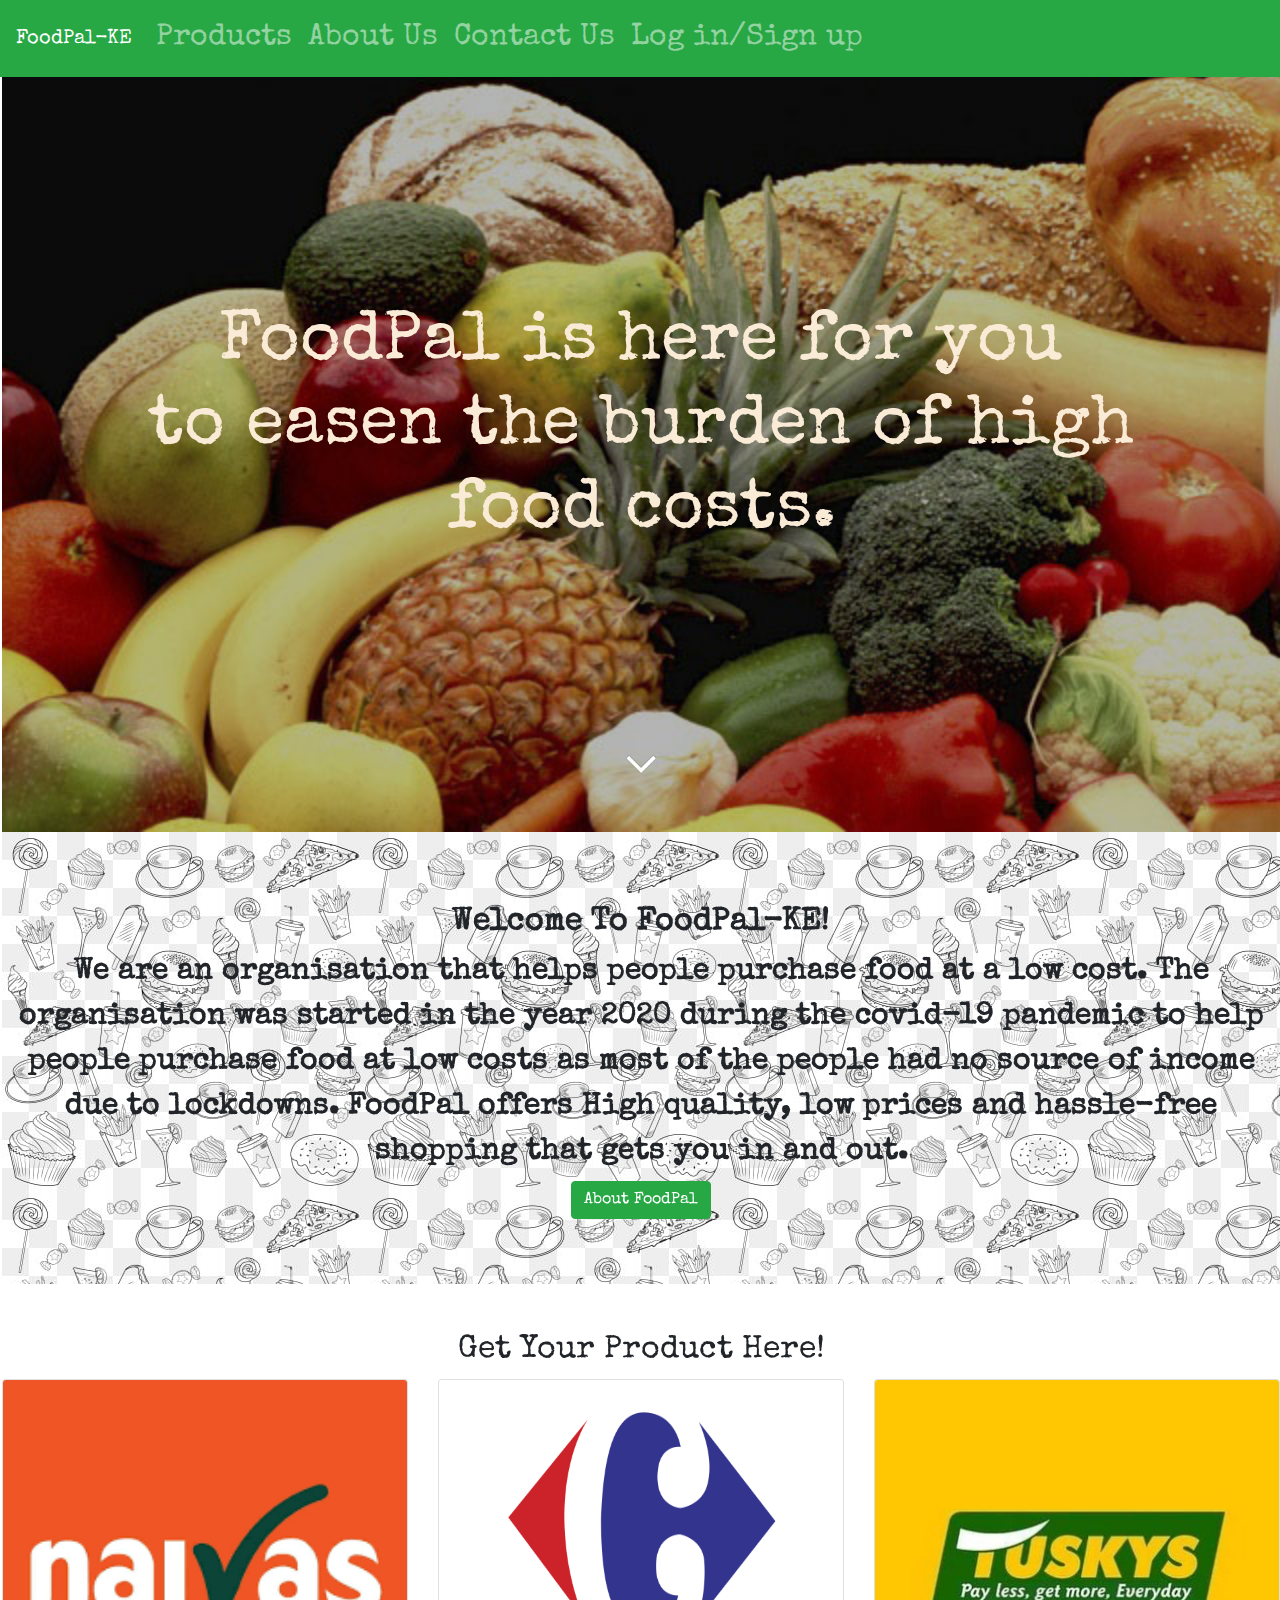
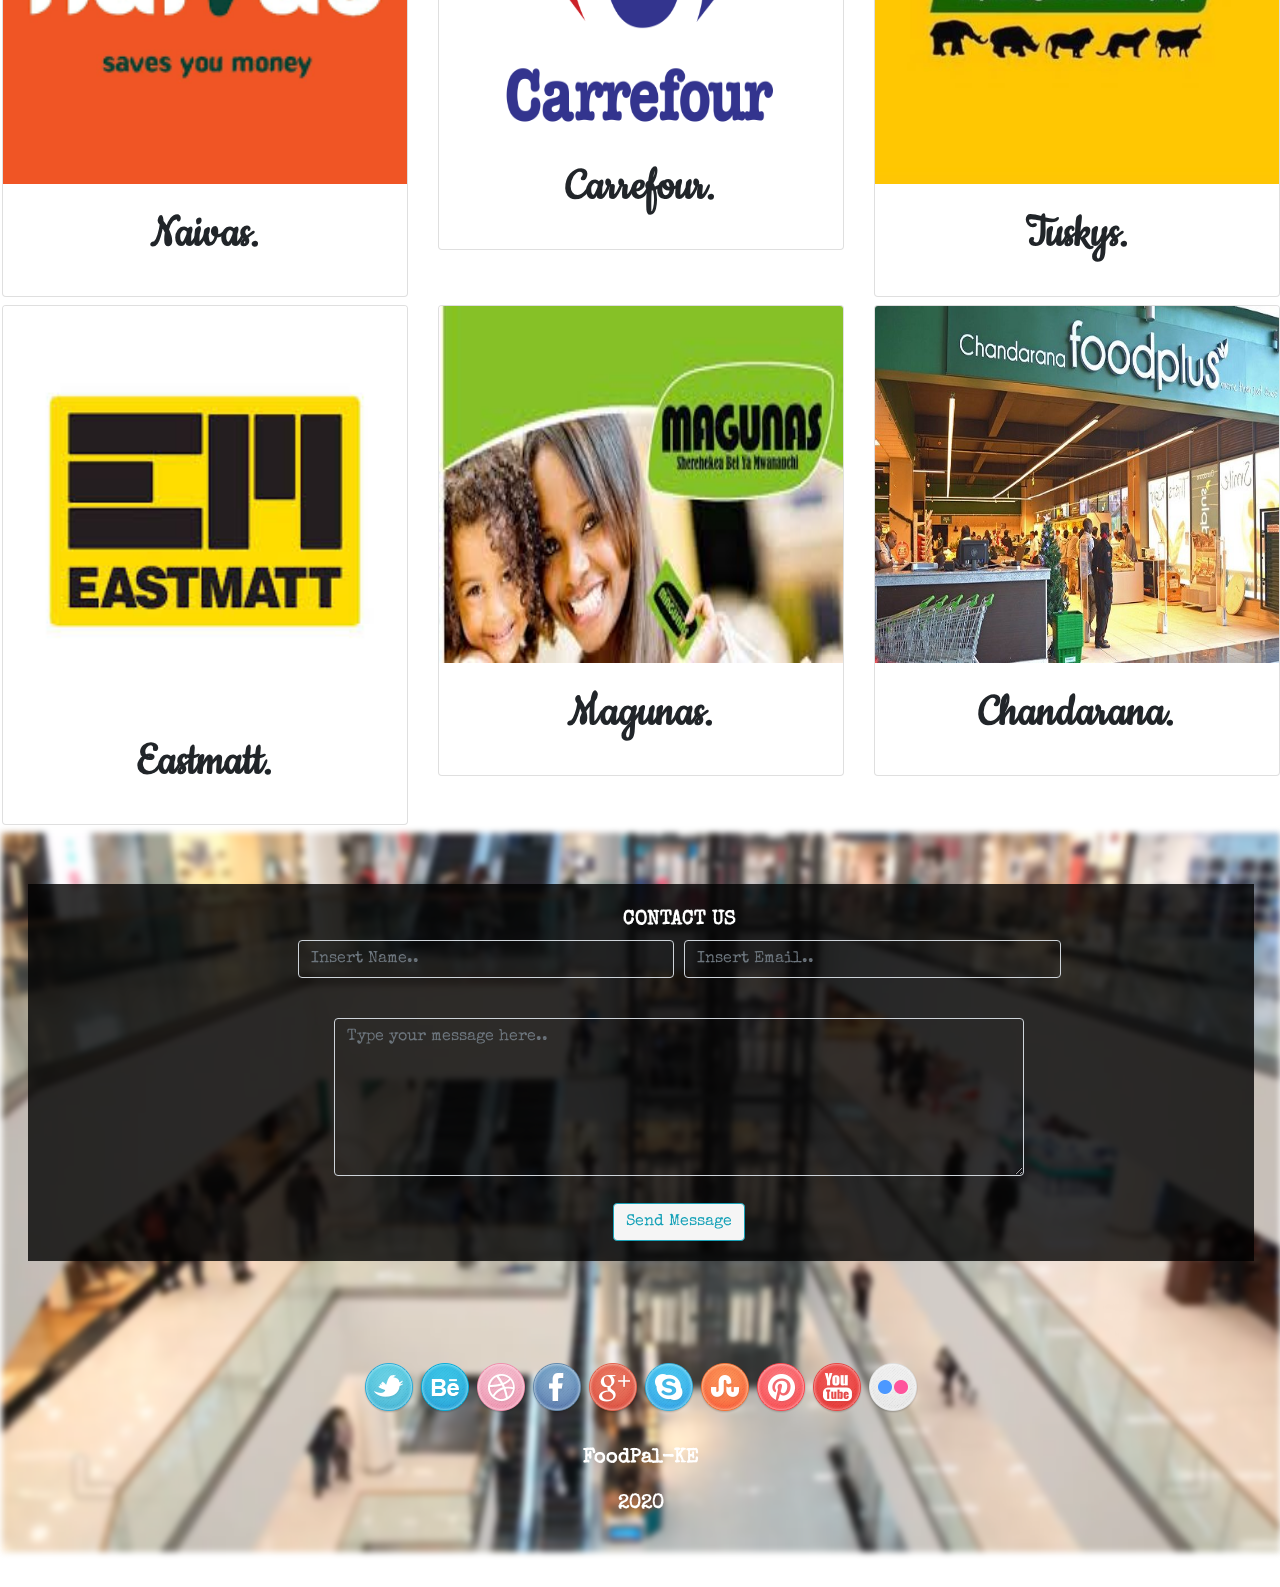
<file: index.html>
<!DOCTYPE html>
<html lang="en">
<head>
  <meta charset="UTF-8">
  <meta name="viewport" content="width=device-width, initial-scale=1.0">
  <script src="https://code.jquery.com/jquery-3.4.1.min.js" integrity="sha256-CSXorXvZcTkaix6Yvo6HppcZGetbYMGWSFlBw8HfCJo=" crossorigin="anonymous"></script>
  <link rel="icon" type="image/png" href="image/cran-berry.jpeg">
  <script src="js/script.js"></script>
  <link href="css/bootstrap.css" rel ="stylesheet" type="text/css">
  <link href="css/style.css" type="text/css" rel="stylesheet">
  <script src="https://maxcdn.bootstrapcdn.com/bootstrap/4.4.1/js/bootstrap.min.js"></script>
  <link href="https://fonts.googleapis.com/css2?family=Open+Sans&family=Special+Elite&display=swap" rel="stylesheet">
  <link href="https://fonts.googleapis.com/css?family=Cookie&display=swap" rel="stylesheet">
  <title>FoodPal-KE</title>
</head>
<body>
<div class="head">
  <nav class="navbar navbar-expand-sm bg-success navbar-dark fixed-top">
    <a class="navbar-brand" href="index.html">FoodPal-KE</a>
    <button class="navbar-toggler" type="button" data-toggle="collapse" data-target="#collapsibleNavbar">
      <span class="navbar-toggler-icon"></span>
    </button>
    <div class="collapse navbar-collapse" id="collapsibleNavbar">
      <ul class="navbar-nav">
        <li class="nav-item">
          <a class="nav-link" href="#variety">Products</a>
        </li>
        <li class="nav-item">
          <a class="nav-link" href="#About">About Us</a>
        </li>
        <li class="nav-item">
          <a class="nav-link" href="#contact">Contact Us</a>
        </li>
        <li class="nav-item">
          <a class="nav-link" href="index2.html">Log in/Sign up</a>
        </li>    
      </ul>
    </div>  
  </nav><br><br><br>
<marquee behaviour= "scroll" direction ="right" scrollamount="15">
<h class="scroll">Welcome to FoodPal🌮🍎🍔🥕!</h>
</marquee>
<h1>FoodPal is here for you<br>to easen the burden of high<br>food costs.</h1><br><br><br><br>
<div class="arrow bounce"> <a href="#About"> <img src="image/arrow.icon" alt=" arrow"width="40px"></a><span id="About"></span><br><br></div>
</div>
<div class="about"><br><br><br>
  <h2><b>Welcome To FoodPal-KE!</b></h2>
  <p class="aboutustext">We are an organisation that helps people purchase food at a low cost. The organisation was started in the year 2020 during the covid-19 pandemic to help people purchase food at low costs as most of the people had no source of income due to lockdowns. FoodPal offers High quality, low prices and hassle-free shopping that gets you in and out.<br><a href="about-us.html" class="btn btn-success">About FoodPal</a></p>
  <span id="variety"></span><br><br></div><br><br>
<div class="products">
  <h2 class="prod">Get Your Product Here!</h2>
  <div class="row">
    <div class="col-md-4">
      <div class="card mb-2">
        <a href="products.html">
        <div id="work1">
        <img class="card-img-top" src="image/naivas.png" alt="Card image cap" width="100%">
        <div id="overlay"><h8 class="Overlay">Shop at<br>Naivas</h8></div>
        </div>
        </a>
        <div class="card-body">
          <h5 class="card-title"><b>Naivas.</b></h5>
        </div>
      </div>
    </div>

    <div class="col-md-4">
      <div class="card mb-2">
        <a href="products.html">
        <div id="work2">
        <img class="card-img-top" src="image/carrefour.png" alt="Card image cap" width="100%" height="357px">
        <div id="overlay2"><h8 class="Overlay">Shop at<br>Carrefour</h8></div>
        </div>
        </a>
        <div class="card-body">
          <h5 class="card-title"><b>Carrefour.</b></h5>
        </div>
      </div>
    </div>

    <div class="col-md-4">
      <div class="card mb-2">
        <a href="products.html">
        <div id="work3">
        <img class="card-img-top" src="image/tuskys.jpg" alt="Card image cap" width="100%">
        <div id="overlay3"><h8 class="Overlay">Shop at<br>Tuskys</h8></div>
        </div>
        </a>
        <div class="card-body">
          <h5 class="card-title"><b>Tuskys.</b></h5>
        </div>
      </div>
    </div>
  </div>
  <div class="row">
    <div class="col-md-4">
      <div class="card mb-2">
        <a href="products.html">
        <div id="work4">
        <img class="card-img-top" src="image/eastmatt.jpeg" alt="Card image cap" width="100%">
        <div id="overlay4"><h8 class="Overlay">Shop at<br>Eastmatt</h8></div>
        </div>
        </a>
        <div class="card-body">
          <h5 class="card-title"><b>Eastmatt.</b></h5>
        </div>
      </div>
    </div>

    <div class="col-md-4">
      <div class="card mb-2">
        <a href="products.html">
        <div id="work5">
        <img class="card-img-top" src="image/magunas.jpeg" alt="Card image cap" width="100%" height="357px">
        <div id="overlay5"><h8 class="Overlay">Shop at<br>Magunas</h8></div>
        </div>
        </a>
        <div class="card-body">
          <h5 class="card-title"><b>Magunas.</b></h5>
        </div>
      </div>
    </div>

    <div class="col-md-4">
      <div class="card mb-2">
        <a href="products.html">
        <div id="work6">
        <img class="card-img-top" src="image/chandarana.jpg" alt="Card image cap" width="100%" height="357px">
        <div id="overlay6"><h8 class="Overlay">Shop at<br>Chandarana</h8></div>
        </div>  
        </a>
        <div class="card-body">
        <h5 class="card-title"><b>Chandarana.</b></h5>
      </div>
    </div>
  </div>
</div>
<div id="contact">
  <video autoplay loop class="video-background" muted plays-inline>
    <source src="shop.mp4" type="video/mp4">
  </video>
  <div class="contact-overlay">
  <h5><b><br>CONTACT US</b></h5>
  <form action="https://formspree.io/xaydgrev" method="POST" name="feedback-form" class="validate" target="_blank" enctype=”multipart/form-data”>
    <div class="form-row">
      <div class="form-group col-md-2"></div>
        <div class="form-group col-md-4">
          <input type="text" class="form-control" name="NAME"  id="NAME" placeholder="Insert Name.." required>
        </div>
        <div class="form-group col-md-4">
          <input type="email" class="form-control" name="EMAIL" id="EMAIL" placeholder="Insert Email.." required>
        </div>
        <div class="form-group col-md-2"></div>
    </div><br>
    <div class="form-group textarea">
      <textarea type="text" class="form-control" name="MESSAGE" id="MESSAGE"  rows="6" placeholder="Type your message here.." required></textarea>
    </div>
    <input onclick="sendMsg()" type= "submit" value="Send Message" class="btn btn-outline-info" id="submit"></div>
  </form>
  </div>
</div>
</div>
</div>
<footer class="footer">
  <div class="socialicons">
    <a href="https://www.twitter.com" data-toggle="tooltip" title="Twitter" style="text-decoration: none;">
    <img src="image/twitter.png" alt="twitter">
    </a>
    <a href="https://www.behance.net" data-toggle="tooltip" title="Behance" style="text-decoration: none;">
    <img src="image/behance.png" alt="behance">
    </a>
    <a href="https://www.dribbble.com" data-toggle="tooltip" title="Dribbble" style="text-decoration: none;">
    <img src="image/dribble.png" alt="dribble">
    </a>
    <a href="https://www.facebook.com" data-toggle="tooltip" title="Facebook" style="text-decoration: none;">
    <img src="image/facebook.png" alt="facebook">
    </a>
    <a href="https://www.gmail.com" data-toggle="tooltip" title="G-mail" style="text-decoration: none;">
    <img src="image/g_plus.png" alt="g_plus">
    </a>
    <a href="https://www.skype.com" data-toggle="tooltip" title="Skype" style="text-decoration: none;">
    <img src="image/skype.png" alt="skype">
    </a>
    <a href="https://www.stumbleupon.com" data-toggle="tooltip" title="Stumbleupon" style="text-decoration: none;">
    <img src="image/stumble_upon.png" alt="stumble">
    </a>
    <a href="https://www.pinterest.com" data-toggle="tooltip" title="Pinterest" style="text-decoration: none;">
    <img src="image/pinterest.png" alt="pinterest">
    </a>
    <a href="https://www.youtube.com" data-toggle="tooltip" title="You Tube" style="text-decoration: none;">
    <img src="image/you_tube.png" alt="you tube">
    </a>
    <a href="https://flickr.com" data-toggle="tooltip" title="Flickr" style="text-decoration: none;">
    <img src="image/flickr.png" alt="flickr">
    </a>
  </div><br>
  <p><b>FoodPal-KE</b></p>
  <p><b>2020</b></p>
</footer>
</body>
<script type="text/javascript">
  // $(document).ready(function(){
  //   sessionStorage.clear();
  // });
</script>
</html>
</file>
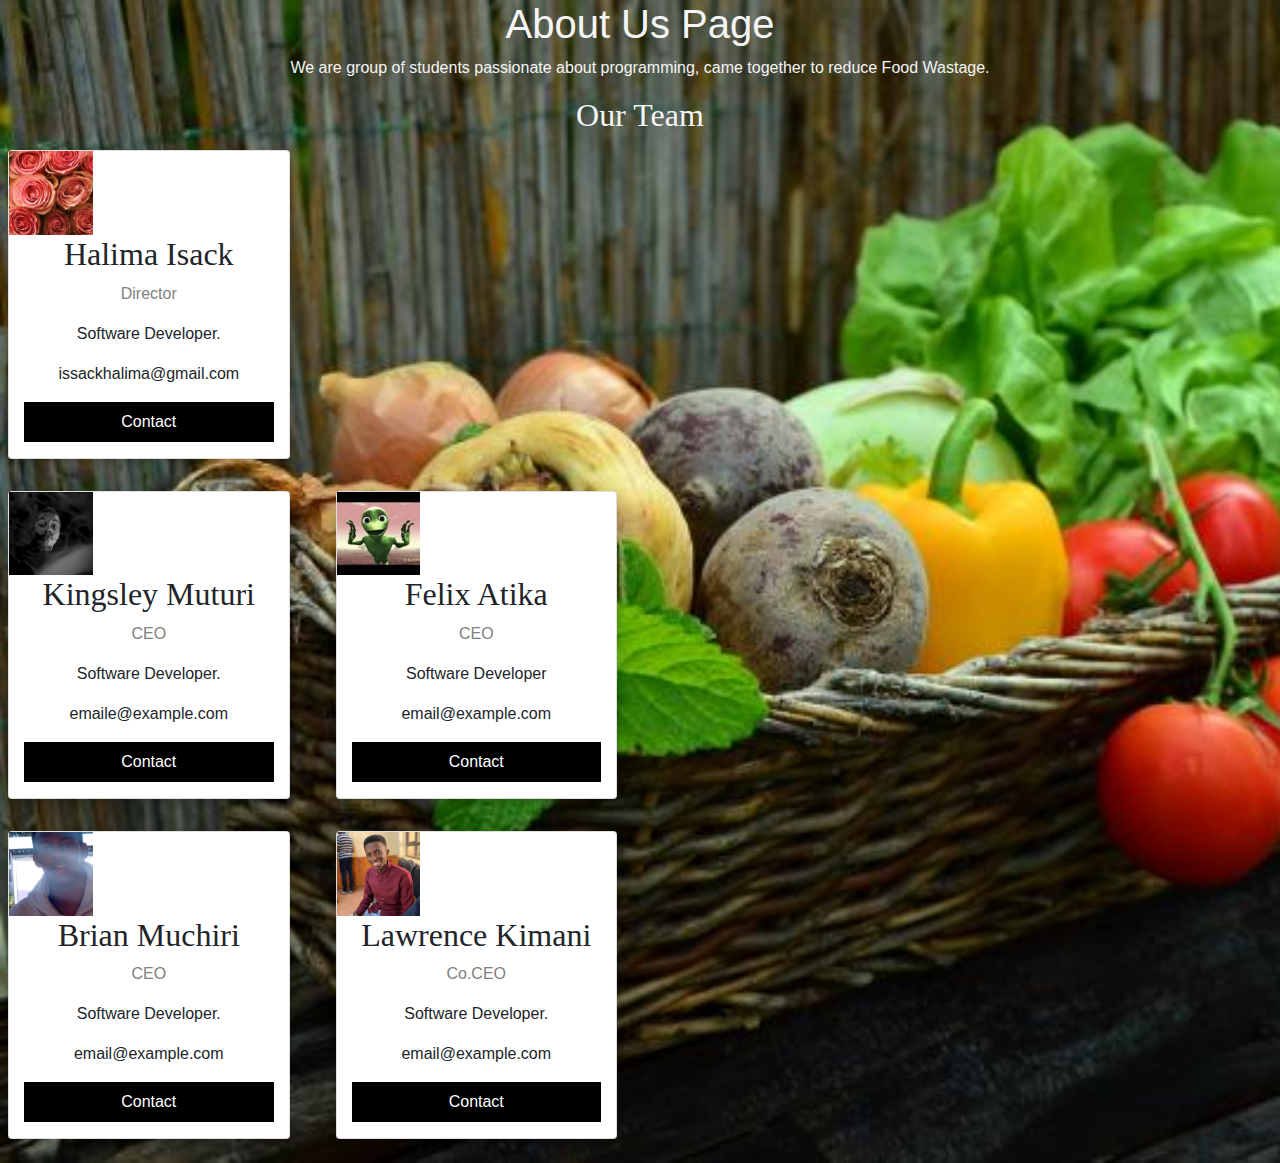
<file: about-us.html>
<!DOCTYPE html>
<html lang="en">
<head>
    <meta charset="UTF-8">
    <meta name="viewport" content="width=device-width, initial-scale=1.0">
    <meta http-equiv="X-UA-Compatible" content="ie=edge">
    <link href="css/about-us.css" type="text/css" rel="stylesheet">
    <link href="css/bootstrap.css" rel ="stylesheet" type="text/css">
    <title>About Us</title>
</head>
<body>
    <div class="about-section">
        <h1 class="head">About Us Page</h1>
        <p class="head">We are group of students passionate about programming, came together to reduce Food Wastage.</p>
      <h2 style="text-align:center" class="head">Our Team</h2>
      <div class="row">
        <div class="col-md-3">
          <div class="card">
            <img src="/image/halim.jpeg" alt="Halima" style="width:30%">
            <div class="container">
              <h2>Halima Isack</h2>
              <p class="title">Director</p>
              <p>Software Developer.</p>
              <p>issackhalima@gmail.com</p>
              <p><button class="button">Contact</button></p>
            </div>
          </div>
        </div>
      </div>
      <div class="row">
        <div class="col-md-3">
          <div class="card">
            <img src="/image/king.png" alt="Kingsley" style="width:30%">
            <div class="container">
              <h2>Kingsley Muturi</h2>
              <p class="title">CEO</p>
              <p>Software Developer.</p>
              <p>emaile@example.com</p>
              <p><button class="button">Contact</button></p>
            </div>
          </div>
        </div>
        <div class="col-md-3">
          <div class="card">
            <img src="/image/felo.jpg" alt="Felix" style="width:30%">
            <div class="container">
              <h2>Felix Atika</h2>
              <p class="title">CEO</p>
              <p>Software Developer</p>
              <p>email@example.com</p>
              <p><button class="button">Contact</button></p>
            </div>
          </div>
        </div>
      </div>
        <div class="row">
          <div class="col-md-3">
            <div class="card">
                <img src="/image/brayo.png" alt="Brian" style="width:30%">
              <div class="container">
                <h2>Brian Muchiri</h2>
                <p class="title">CEO</p>
                <p>Software Developer.</p>
                <p>email@example.com</p>
                <p><button class="button">Contact</button></p>
              </div>
            </div>
          </div>
          <div class="col-md-3">
            <div class="card">
                <img src="/image/lawre.jpg" alt="Lawrence" style="width:30%">
              <div class="container">
                <h2>Lawrence Kimani</h2>
                <p class="title">Co.CEO</p>
                <p>Software Developer.</p>
                <p>email@example.com</p>
                <p><button class="button">Contact</button></p>
              </div>
            </div>
          </div>
        </div>
    </div>
    
</body>
</html>
</file>
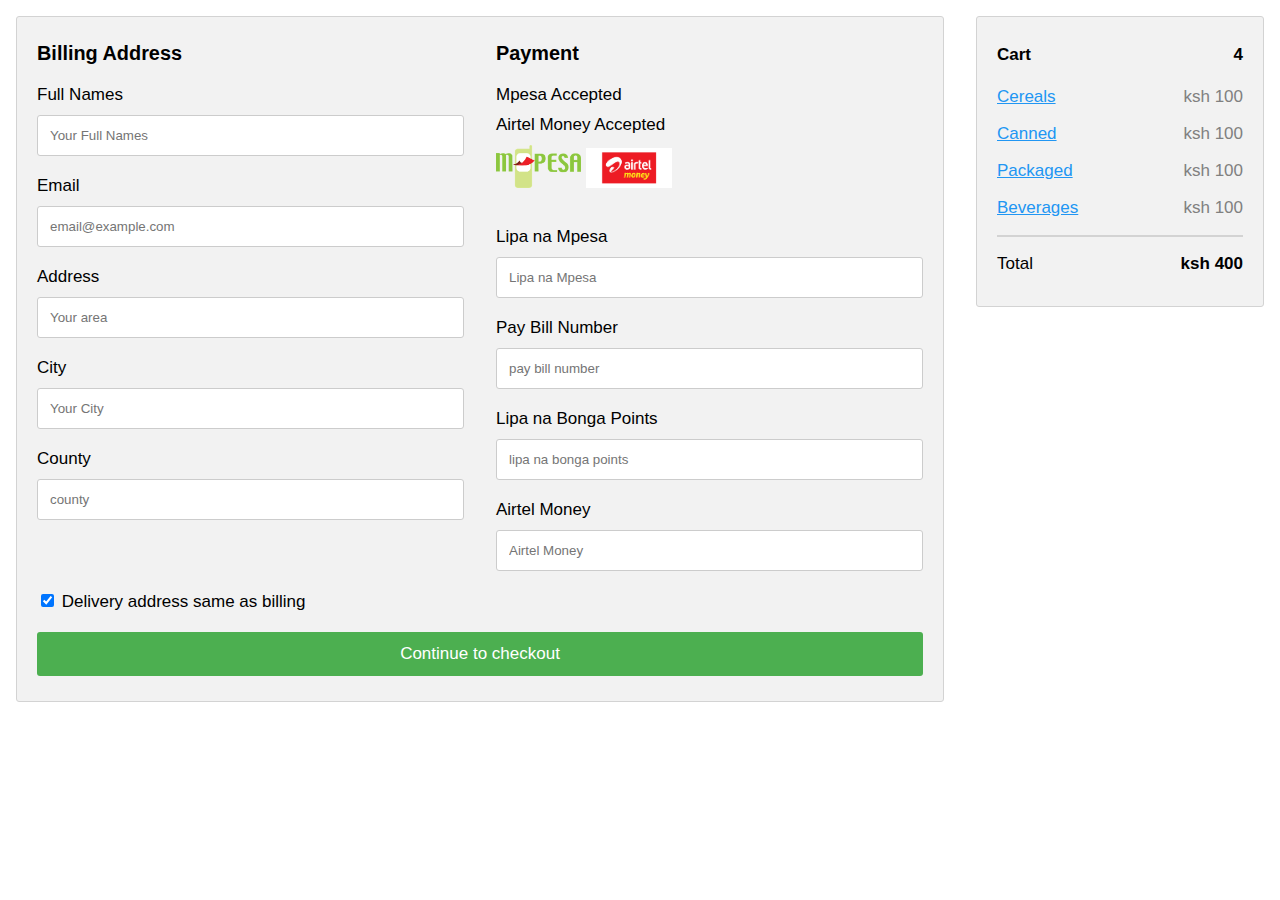
<file: checkout.html>
<!DOCTYPE html>
<html lang="en">
<head>
    <meta charset="UTF-8">
    <meta name="viewport" content="width=device-width, initial-scale=1.0">
    <meta http-equiv="X-UA-Compatible" content="ie=edge">
    <link href="/checkout.css" type="text/css" rel="stylesheet">
    <title>CheckOut Form</title>
</head>
<body>
    <div class="row">
        <div class="col-75">
          <div class="container">
            <form>
      
              <div class="row">
                <div class="col-50">
                  <h3>Billing Address</h3>
                  <label for="fname"><i class="fa fa-user"></i> Full Names</label>
                  <input type="text" id="fname" name="firstname" placeholder="Your Full Names">
                  <label for="email"><i class="fa fa-envelope"></i> Email</label>
                  <input type="text" id="email" name="email" placeholder="email@example.com">
                  <label for="adr"><i class="fa fa-address-card-o"></i> Address</label>
                  <input type="text" id="adr" name="address" placeholder="Your area">
                  <label for="city"><i class="fa fa-institution"></i> City</label>
                  <input type="text" id="city" name="city" placeholder="Your City">
      
                  <div class="row">
                    <div class="col-50">
                      <label for="state">County</label>
                      <input type="text" id="county" name="county" placeholder="county">
                    </div>
                  </div>
                </div>
      
                <div class="col-50">
                  <h3>Payment</h3>
                  <label for="fname">Mpesa Accepted</label><label for="fname">Airtel Money Accepted</label>
                  <img src="/image/mpesa.png" width="20%">
                  <img src="/image/airtel-money.gif" width="20%">
                  <div class="icon-container">
                    <i class="fa fa-cc-visa" style="color:navy;"></i>
                    <i class="fa fa-cc-amex" style="color:blue;"></i>
                    <i class="fa fa-cc-mastercard" style="color:red;"></i>
                    <i class="fa fa-cc-discover" style="color:orange;"></i>
                  </div>
                  <label for="cname">Lipa na Mpesa</label>
                  <input type="text" id="cname" name="cardname" placeholder="Lipa na Mpesa">
                  <label for="ccnum">Pay Bill Number</label>
                  <input type="text" id="ccnum" name="cardnumber" placeholder="pay bill number">
                  <label for="expmonth">Lipa na Bonga Points</label>
                  <input type="text" id="expmonth" name="expmonth" placeholder="lipa na bonga points">

                  <label for="expmonth">Airtel Money</label>
                  <input type="text" id="expmonth" name="expmonth" placeholder="Airtel Money">
                
                </div>
            
      
              </div>
              <label>
                <input type="checkbox" checked="checked" name="sameadr"> Delivery address same as billing
              </label>
              <input type="submit" value="Continue to checkout" class="btn">
            </form>
          </div>
        </div>
      
        <div class="col-25">
          <div class="container">
            <h4>Cart
              <span class="price" style="color:black">
                <i class="fa fa-shopping-cart"></i>
                <b>4</b>
              </span>
            </h4>
            <p><a href="#">Cereals</a> <span class="price">ksh 100</span></p>
            <p><a href="#">Canned</a> <span class="price">ksh 100</span></p>
            <p><a href="#">Packaged</a> <span class="price">ksh 100</span></p>
            <p><a href="#">Beverages</a> <span class="price">ksh 100</span></p>
            <hr>
            <p>Total <span class="price" style="color:black"><b>ksh 400</b></span></p>
          </div>
        </div>
      </div>
    
</body>
</html>
</file>
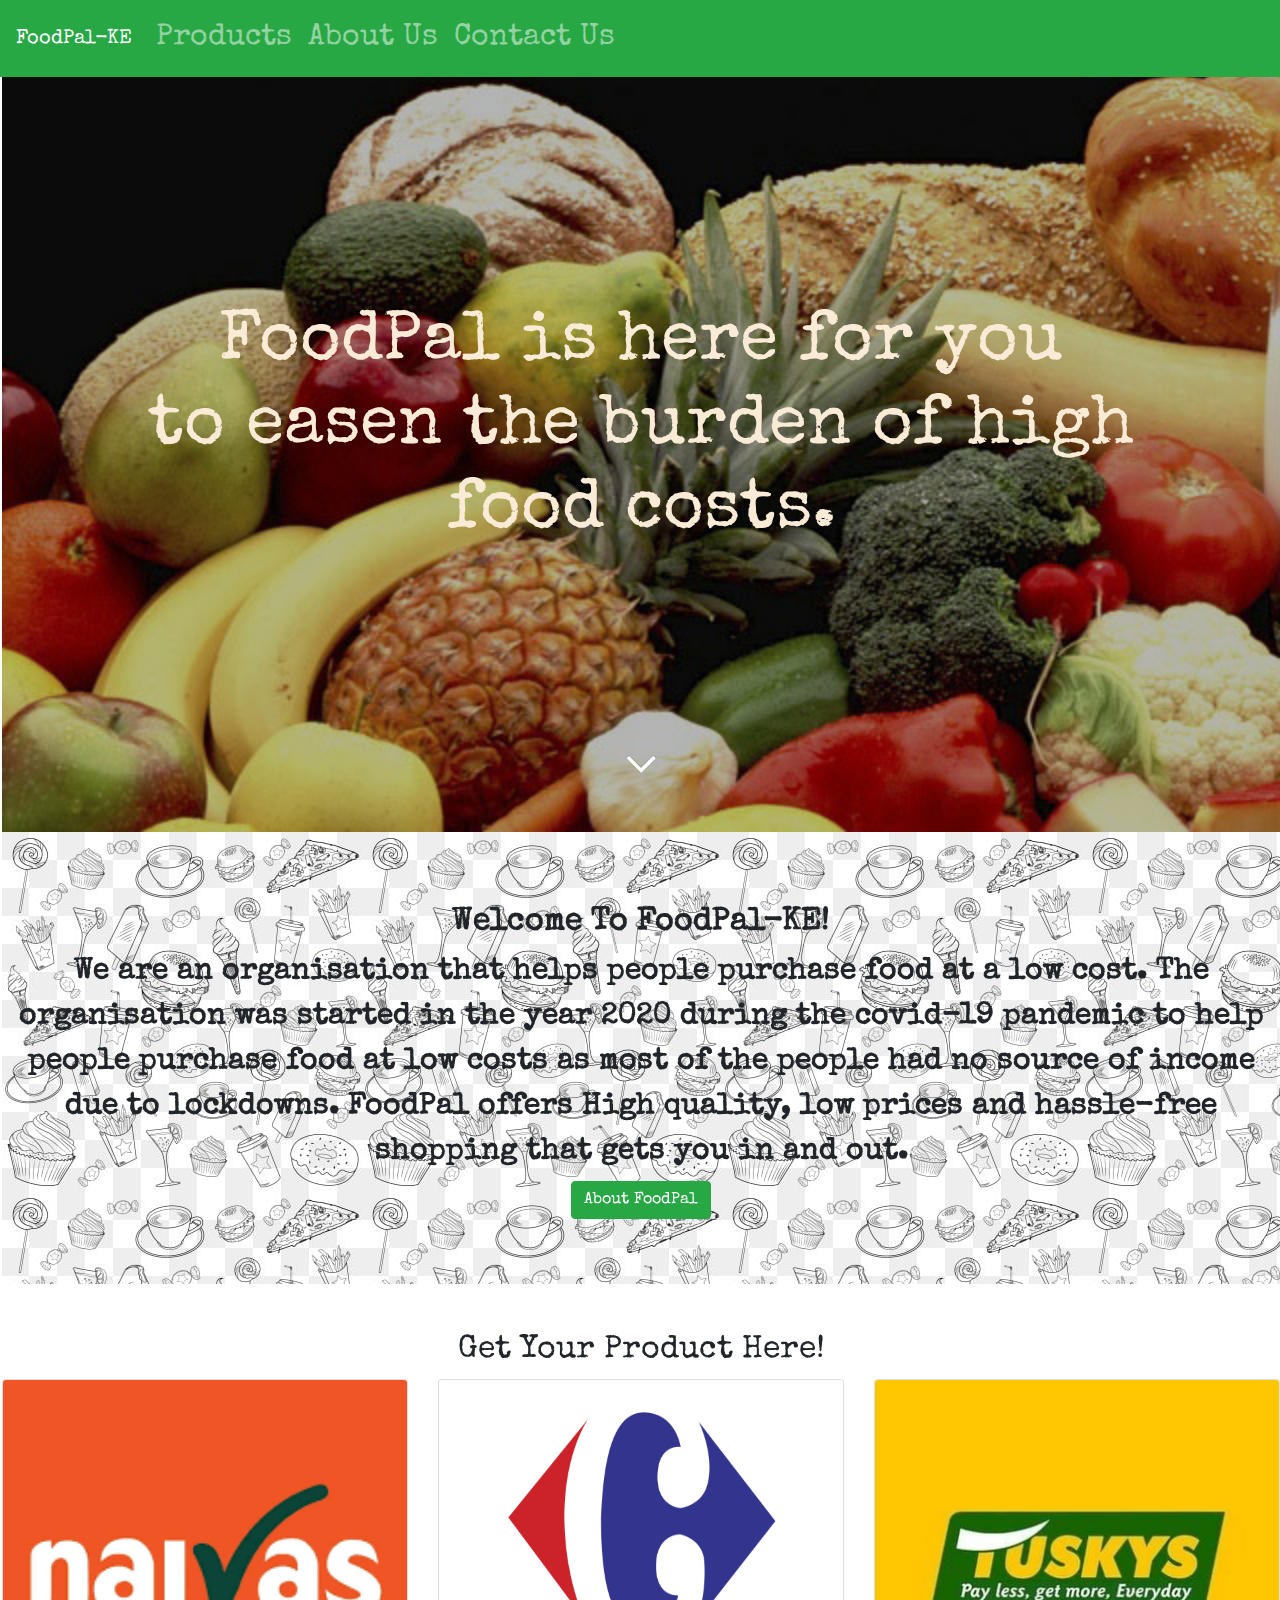
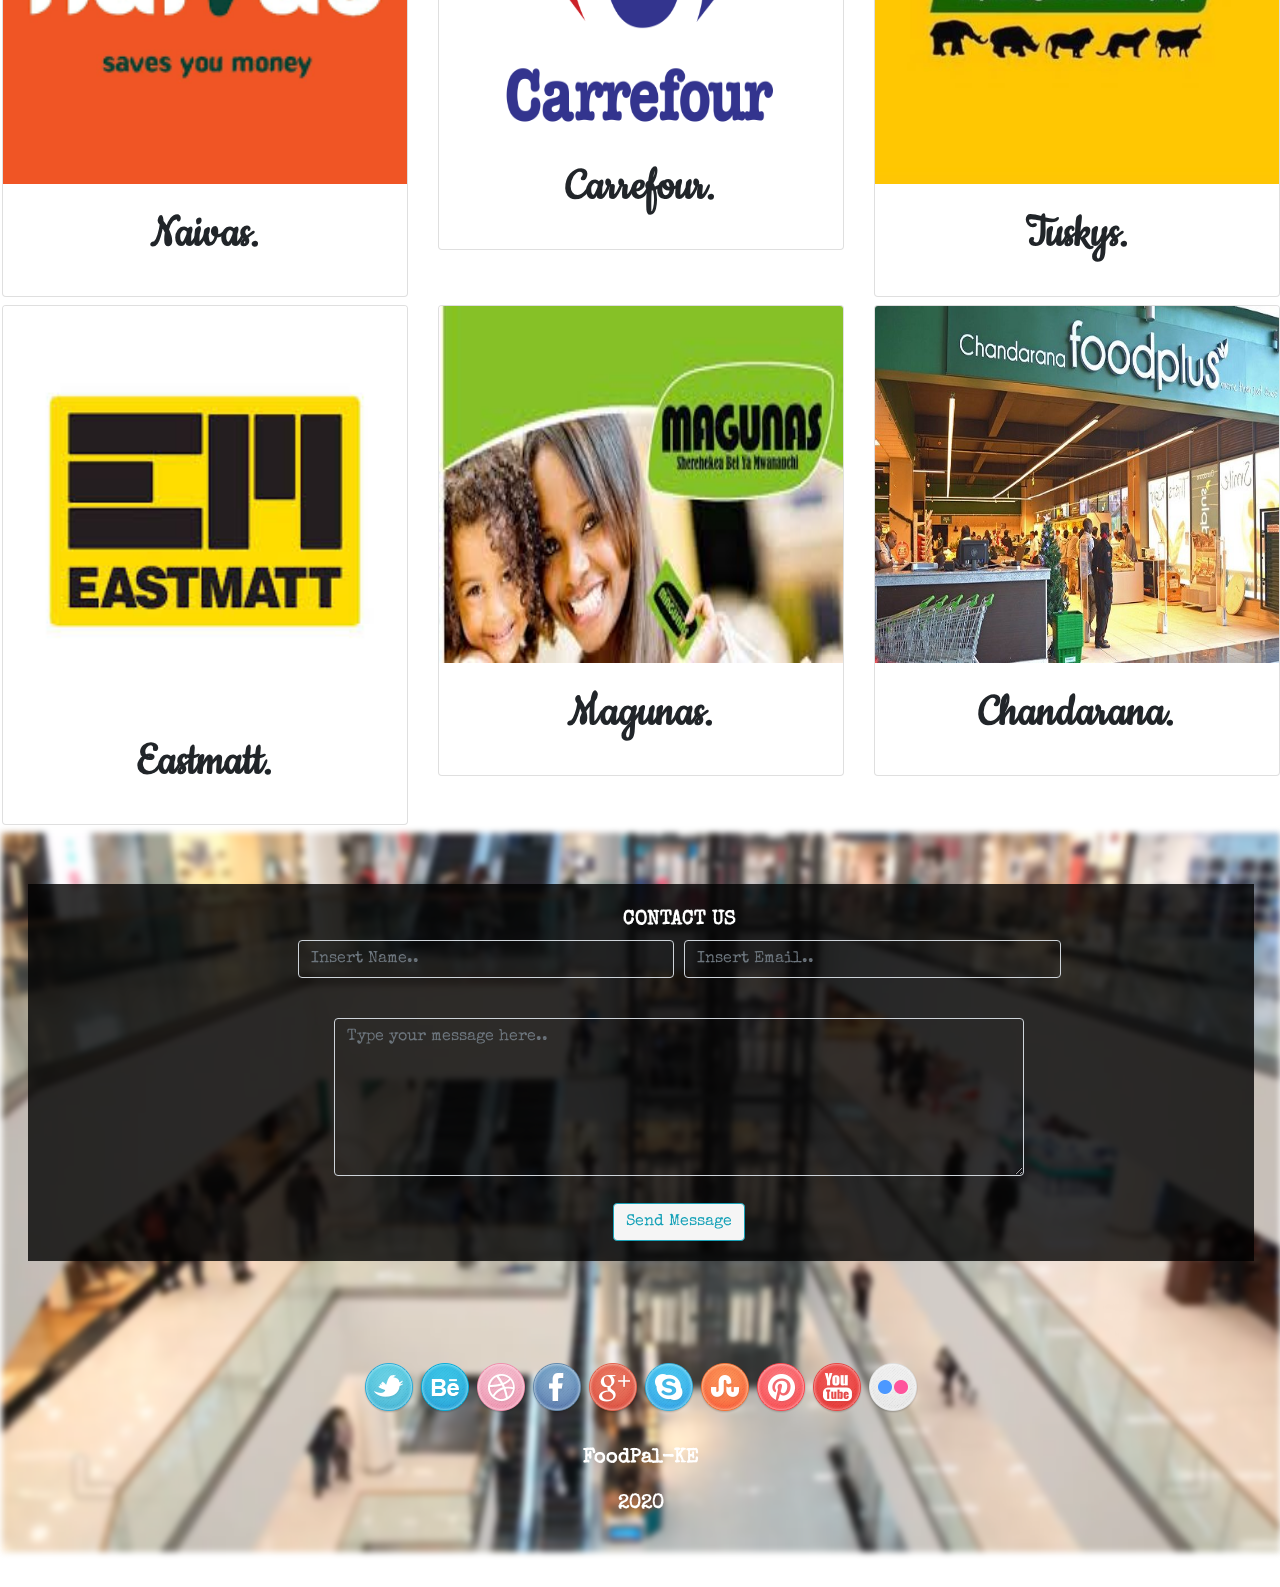
<file: index1.html>
<!DOCTYPE html>
<html lang="en">
<head>
  <meta charset="UTF-8">
  <meta name="viewport" content="width=device-width, initial-scale=1.0">
  <script src="https://code.jquery.com/jquery-3.4.1.min.js" integrity="sha256-CSXorXvZcTkaix6Yvo6HppcZGetbYMGWSFlBw8HfCJo=" crossorigin="anonymous"></script>
  <link rel="icon" type="image/png" href="image/cran-berry.jpeg">
  <script src="js/script.js"></script>
  <link href="css/bootstrap.css" rel ="stylesheet" type="text/css">
  <link href="css/style.css" type="text/css" rel="stylesheet">
  <script src="https://maxcdn.bootstrapcdn.com/bootstrap/4.4.1/js/bootstrap.min.js"></script>
  <link href="https://fonts.googleapis.com/css2?family=Open+Sans&family=Special+Elite&display=swap" rel="stylesheet">
  <link href="https://fonts.googleapis.com/css?family=Cookie&display=swap" rel="stylesheet">
  <title>FoodPal-KE</title>
</head>
<body>
<div class="head">
  <nav class="navbar navbar-expand-sm bg-success navbar-dark fixed-top">
    <a class="navbar-brand" href="index.html">FoodPal-KE</a>
    <button class="navbar-toggler" type="button" data-toggle="collapse" data-target="#collapsibleNavbar">
      <span class="navbar-toggler-icon"></span>
    </button>
    <div class="collapse navbar-collapse" id="collapsibleNavbar">
      <ul class="navbar-nav">
        <li class="nav-item">
          <a class="nav-link" href="#variety">Products</a>
        </li>
        <li class="nav-item">
          <a class="nav-link" href="#About">About Us</a>
        </li>
        <li class="nav-item">
          <a class="nav-link" href="#contact">Contact Us</a>
        </li>    
      </ul>
    </div>  
  </nav><br><br><br>
<marquee behaviour= "scroll" direction ="right" scrollamount="15">
<h class="scroll">Welcome to FoodPal🌮🍎🍔🥕</h>
</marquee>
<h1>FoodPal is here for you<br>to easen the burden of high<br>food costs.</h1><br><br><br><br>
<div class="arrow bounce"> <a href="#About"> <img src="image/arrow.icon" alt=" arrow"width="40px"></a><span id="About"></span><br><br></div>
</div>
<div class="about"><br><br><br>
  <h2><b>Welcome To FoodPal-KE!</b></h2>
  <p class="aboutustext">We are an organisation that helps people purchase food at a low cost. The organisation was started in the year 2020 during the covid-19 pandemic to help people purchase food at low costs as most of the people had no source of income due to lockdowns. FoodPal offers High quality, low prices and hassle-free shopping that gets you in and out.<br><a href="about-us.html" class="btn btn-success">About FoodPal</a></p>
  <span id="variety"></span><br><br></div><br><br>
<div class="products">
  <h2 class="prod">Get Your Product Here!</h2>
  <div class="row">
    <div class="col-md-4">
      <div class="card mb-2">
        <a href="products.html">
        <div id="work1">
        <img class="card-img-top" src="image/naivas.png" alt="Card image cap" width="100%">
        <div id="overlay"><h8 class="Overlay">Shop at<br>Naivas</h8></div>
        </div>
        </a>
        <div class="card-body">
          <h5 class="card-title"><b>Naivas.</b></h5>
        </div>
      </div>
    </div>

    <div class="col-md-4">
      <div class="card mb-2">
        <a href="products.html">
        <div id="work2">
        <img class="card-img-top" src="image/carrefour.png" alt="Card image cap" width="100%" height="357px">
        <div id="overlay2"><h8 class="Overlay">Shop at<br>Carrefour</h8></div>
        </div>
        </a>
        <div class="card-body">
          <h5 class="card-title"><b>Carrefour.</b></h5>
        </div>
      </div>
    </div>

    <div class="col-md-4">
      <div class="card mb-2">
        <a href="products.html">
        <div id="work3">
        <img class="card-img-top" src="image/tuskys.jpg" alt="Card image cap" width="100%">
        <div id="overlay3"><h8 class="Overlay">Shop at<br>Tuskys</h8></div>
        </div>
        </a>
        <div class="card-body">
          <h5 class="card-title"><b>Tuskys.</b></h5>
        </div>
      </div>
    </div>
  </div>
  <div class="row">
    <div class="col-md-4">
      <div class="card mb-2">
        <a href="products.html">
        <div id="work4">
        <img class="card-img-top" src="image/eastmatt.jpeg" alt="Card image cap" width="100%">
        <div id="overlay4"><h8 class="Overlay">Shop at<br>Eastmatt</h8></div>
        </div>
        </a>
        <div class="card-body">
          <h5 class="card-title"><b>Eastmatt.</b></h5>
        </div>
      </div>
    </div>

    <div class="col-md-4">
      <div class="card mb-2">
        <a href="products.html">
        <div id="work5">
        <img class="card-img-top" src="image/magunas.jpeg" alt="Card image cap" width="100%" height="357px">
        <div id="overlay5"><h8 class="Overlay">Shop at<br>Magunas</h8></div>
        </div>
        </a>
        <div class="card-body">
          <h5 class="card-title"><b>Magunas.</b></h5>
        </div>
      </div>
    </div>

    <div class="col-md-4">
      <div class="card mb-2">
        <a href="products.html">
        <div id="work6">
        <img class="card-img-top" src="image/chandarana.jpg" alt="Card image cap" width="100%" height="357px">
        <div id="overlay6"><h8 class="Overlay">Shop at<br>Chandarana</h8></div>
        </div>  
        </a>
        <div class="card-body">
        <h5 class="card-title"><b>Chandarana.</b></h5>
      </div>
    </div>
  </div>
</div>
<div id="contact">
  <video autoplay loop class="video-background" muted plays-inline>
    <source src="shop.mp4" type="video/mp4">
  </video>
  <div class="contact-overlay">
  <h5><b><br>CONTACT US</b></h5>
  <form action="https://formspree.io/xaydgrev" method="POST" name="feedback-form" class="validate" target="_blank" enctype=”multipart/form-data”>
    <div class="form-row">
      <div class="form-group col-md-2"></div>
        <div class="form-group col-md-4">
          <input type="text" class="form-control" name="NAME"  id="NAME" placeholder="Insert Name.." required>
        </div>
        <div class="form-group col-md-4">
          <input type="email" class="form-control" name="EMAIL" id="EMAIL" placeholder="Insert Email.." required>
        </div>
        <div class="form-group col-md-2"></div>
    </div><br>
    <div class="form-group textarea">
      <textarea type="text" class="form-control" name="MESSAGE" id="MESSAGE"  rows="6" placeholder="Type your message here.." required></textarea>
    </div>
    <input onclick="sendMsg()" type= "submit" value="Send Message" class="btn btn-outline-info" id="submit"></div>
  </form>
  </div>
</div>
</div>
</div>
<footer class="footer">
  <div class="socialicons">
    <a href="https://www.twitter.com" data-toggle="tooltip" title="Twitter" style="text-decoration: none;">
    <img src="image/twitter.png" alt="twitter">
    </a>
    <a href="https://www.behance.net" data-toggle="tooltip" title="Behance" style="text-decoration: none;">
    <img src="image/behance.png" alt="behance">
    </a>
    <a href="https://www.dribbble.com" data-toggle="tooltip" title="Dribbble" style="text-decoration: none;">
    <img src="image/dribble.png" alt="dribble">
    </a>
    <a href="https://www.facebook.com" data-toggle="tooltip" title="Facebook" style="text-decoration: none;">
    <img src="image/facebook.png" alt="facebook">
    </a>
    <a href="https://www.gmail.com" data-toggle="tooltip" title="G-mail" style="text-decoration: none;">
    <img src="image/g_plus.png" alt="g_plus">
    </a>
    <a href="https://www.skype.com" data-toggle="tooltip" title="Skype" style="text-decoration: none;">
    <img src="image/skype.png" alt="skype">
    </a>
    <a href="https://www.stumbleupon.com" data-toggle="tooltip" title="Stumbleupon" style="text-decoration: none;">
    <img src="image/stumble_upon.png" alt="stumble">
    </a>
    <a href="https://www.pinterest.com" data-toggle="tooltip" title="Pinterest" style="text-decoration: none;">
    <img src="image/pinterest.png" alt="pinterest">
    </a>
    <a href="https://www.youtube.com" data-toggle="tooltip" title="You Tube" style="text-decoration: none;">
    <img src="image/you_tube.png" alt="you tube">
    </a>
    <a href="https://flickr.com" data-toggle="tooltip" title="Flickr" style="text-decoration: none;">
    <img src="image/flickr.png" alt="flickr">
    </a>
  </div><br>
  <p><b>FoodPal-KE</b></p>
  <p><b>2020</b></p>
</footer>
</body>

</html>
</file>
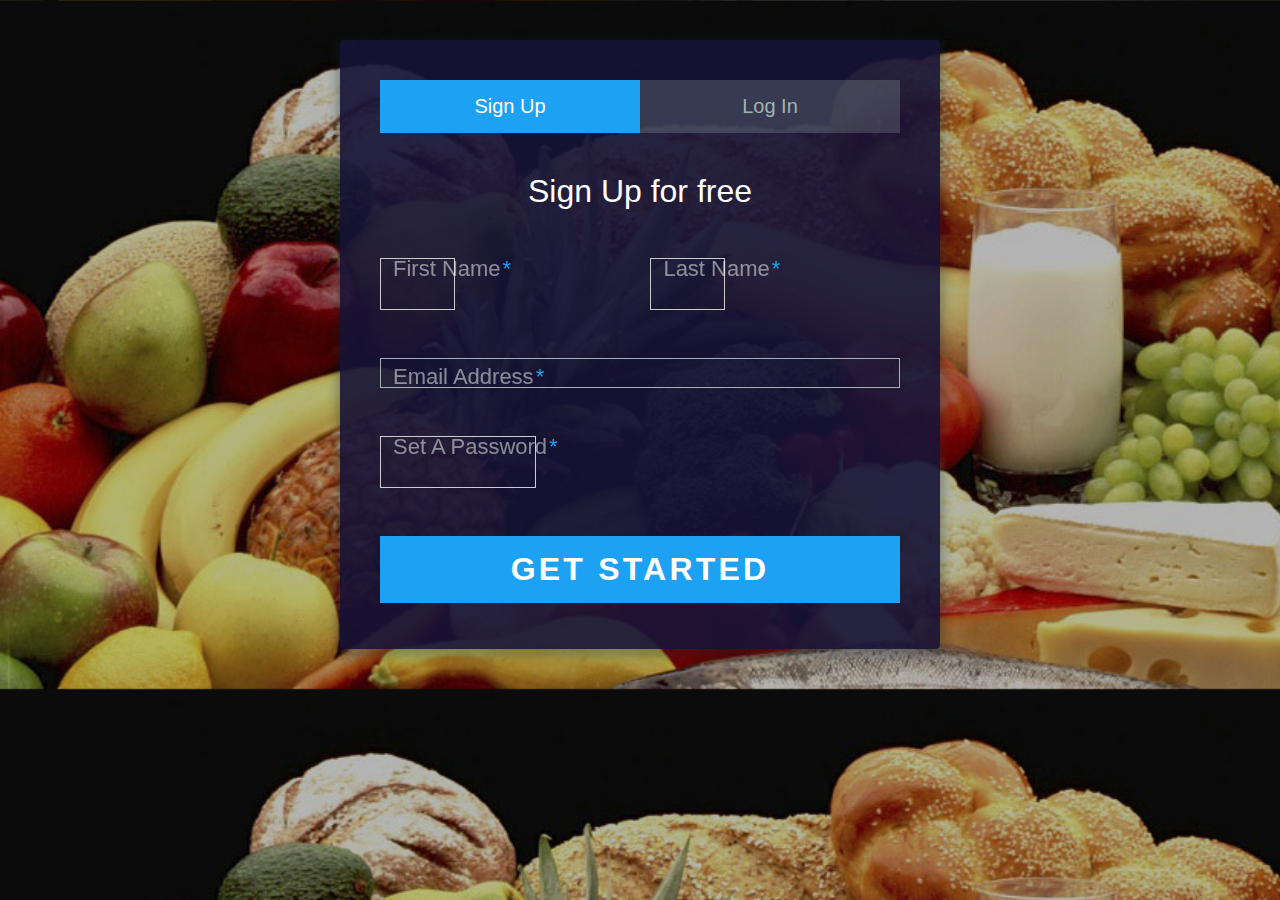
<file: index2.html>
<!DOCTYPE html>
<html lang="en">
    <head>
        <meta charset="UTF-8">
        <meta name="viewport" content="width=device-width, initial-scale=1.0">
        <meta http-equiv="X-UA-Compatible" content="ie=edge">
        <link href="css/login.css" type="text/css" rel="stylesheet">
        <title>Log in Page</title>
    </head>
    <body>
        <div class="form">
            <ul class="top-area">
                <li class="tab active"><a href="#signup">Sign Up</a> </li>
                <li class="tab"><a href="#login">Log In</a></li>
            </ul>
            <div class="tab-content">
                <div id="signup">
                    <h1>Sign Up for free</h1>
                    <form action="/" method="post">
                    <div class="top-row">
                        <div class="label-field">
                            <label>
                                First Name<span class="req">*</span>

                            </label>
                            <input type="text" required autocomplete="off"/>
                            </div>
                            <div class="label-field">
                                <label>
                                    Last Name<span class="req">*</span>
                                </label>
                                <input type="text" required autocomplete="off">

                            </div>
                        </div>
                        <div class="label-field">
                            <label>
                                Email Address<span class="req">*</span>
                            </label>
                            <input type="email" required autocomplete="off">
                        </div>
                        <div class="label-field">
                            <label>
                                Set A Password<span class="req">*</span>
                            </label>
                            <input type="password" required autocomplete="off">
                        </div>
                        <button type="submit" class="button button-block">Get started</button>

                    </div>
                    </form>
                    <div id="login">
                        <h1>Welcome back</h1>
                        <form action="/" method="post">
                        <div class="label-field">
                            <label>
                                Password<span class="req">*</span>

                            </label>
                            <input type="password" required autocomplete="off">

                        </div>
                        <p class="forgot"><a href="#">Forgot Password?</a></p>
                        <button class="button button-block">Log In</button>
                        </form>
                    </div>
                </div>
            </div>
        <!-- </div>
        <h2>Login Form</h2>
        <form>
            <div class="imgcontainer">
                <img src="image/avatar.png" alt="Avatar" class="avatar">
            </div>
            <div class="container">
                <label for="uname">
                    <b>Username</b>
                </label>
                <input
                    type="text"
                    placeholder="Enter Username"
                    name="uname"
                    required
                >
                <label for="psw">
                    <b>Password</b>
                </label>
                <input
                    type="password"
                    placeholder="Enter Password"
                    name="psw"
                    required
                >
                <button type="submit">Login</button>
                <label>
                    <input type="checkbox" checked="checked" name="remember">
                    Remember me
                </label>
            </div>
            <div class="container" style="background-color:#f1f1f1">
                <button type="button" class="cancelbtn">Cancel</button>
                <span class="psw">
                    <a href="#">Forgot password?</a>
                </span>
            </div>
        </form>
        <form action="action_page.php" style="border:1px solid #ccc">
            <div class="container">
                <h1>Sign Up Form</h1>
                <p>Please fill in this form to create an account.</p>
                <hr>
                <label for="email">
                    <b>Email</b>
                </label>
                <input
                    type="text"
                    placeholder="Enter Email"
                    name="email"
                    required
                >
                <label for="psw">
                    <b>Password</b>
                </label>
                <input
                    type="password"
                    placeholder="Enter Password"
                    name="psw"
                    required
                >
                <br>
                <label for="psw-repeat">
                    <b>Repeat Password</b>
                </label>
                <input
                    type="password"
                    placeholder="Repeat Password"
                    name="psw-repeat"
                    required
                >
                <label>
                    <input
                        type="checkbox"
                        checked="checked"
                        name="remember"
                        style="margin-bottom:15px"
                    >
                    Remember me
                </label>
                <p>
                    By creating an account you agree to our
                    <a href="#" style="color:dodgerblue">Terms & Privacy</a>
                    .
                </p>
                <div class="clearfix">
                    <button type="button" class="cancelbtn">Cancel</button>
                    <button type="submit" class="signupbtn">Sign Up</button>
                </div>
            </div>
        </form> -->
    </body>
</html>
</file>
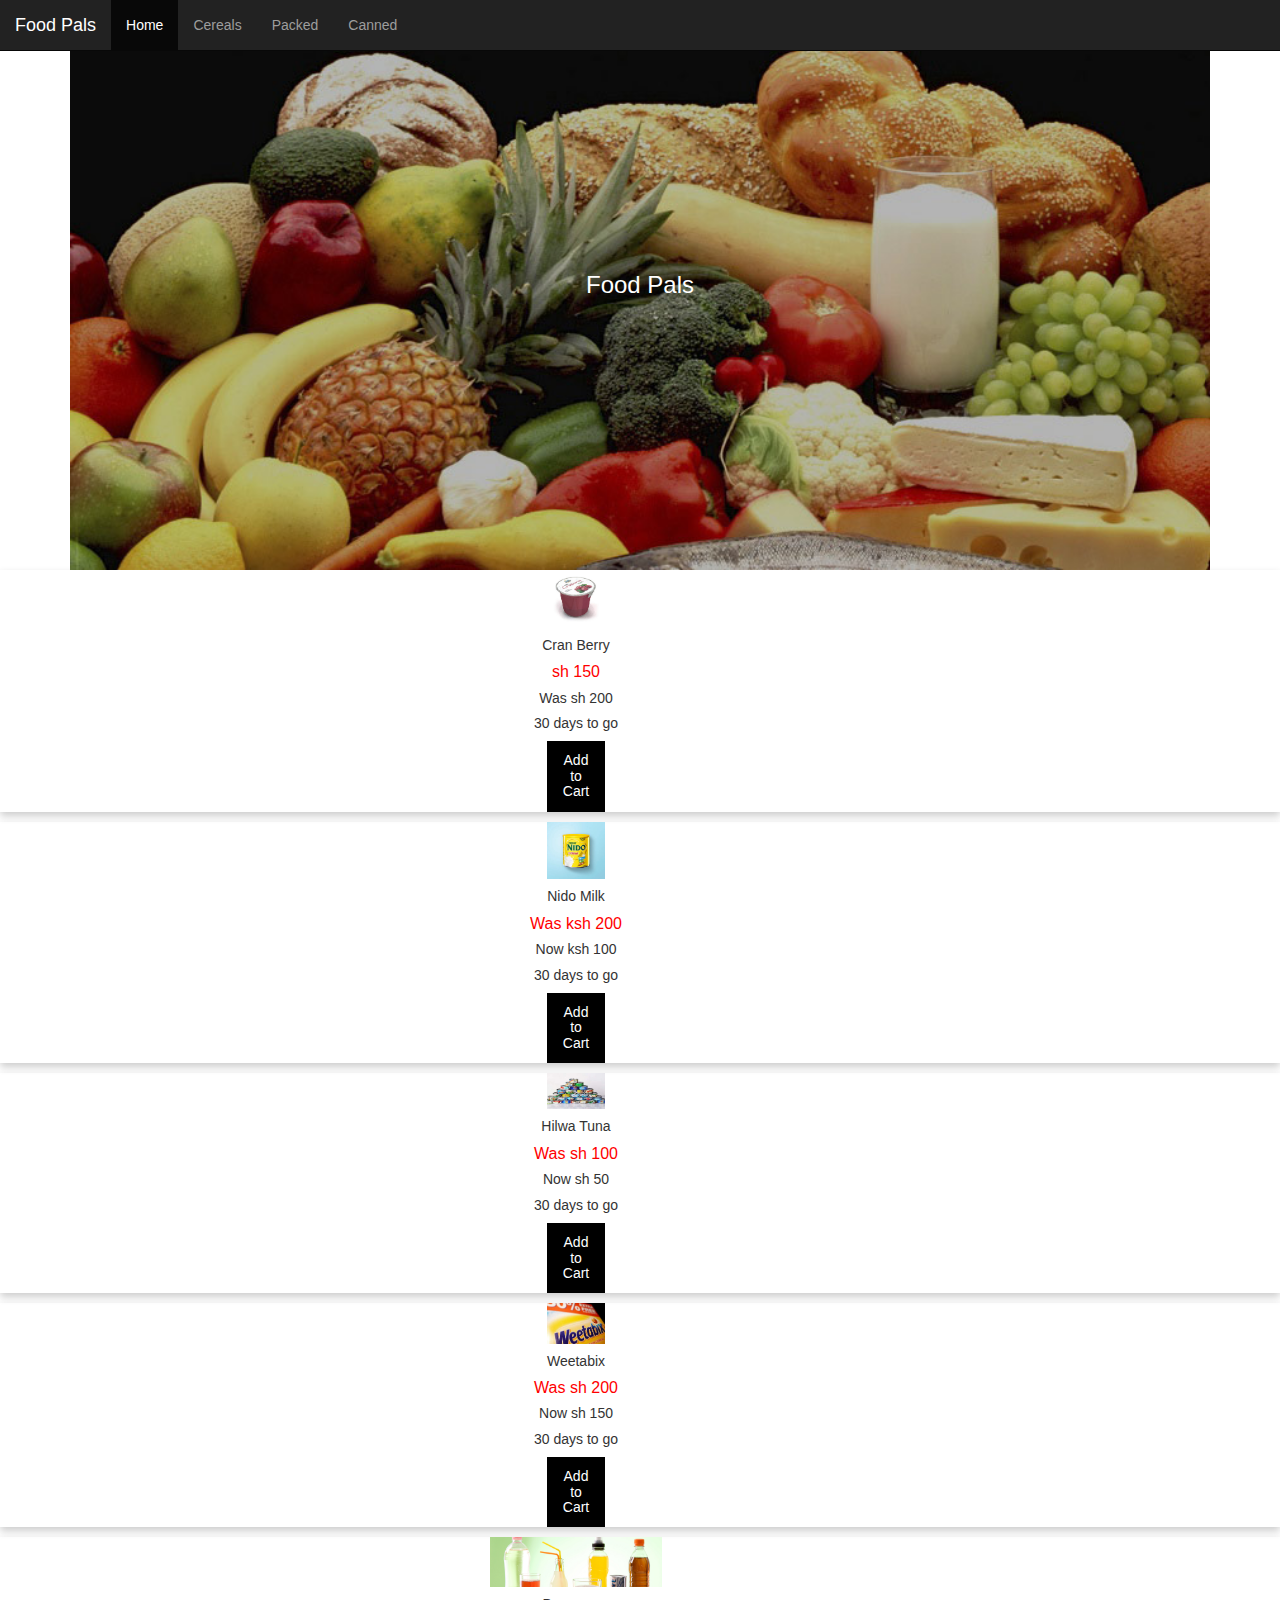
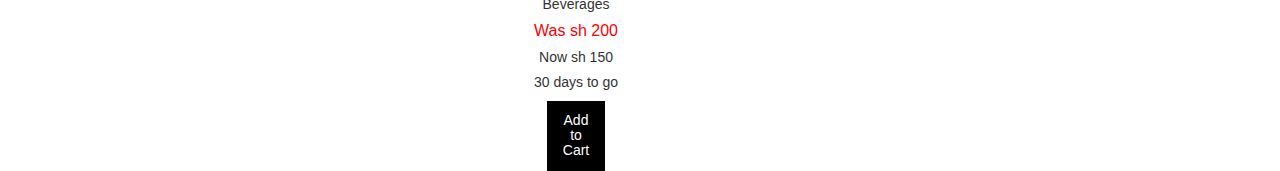
<file: prduct.html>
<!DOCTYPE html>
<html lang="en">
<head>
  <meta charset="utf-8">
  <meta name="viewport" content="width=device-width, initial-scale=1">
  <link rel="stylesheet" href="https://maxcdn.bootstrapcdn.com/bootstrap/3.4.1/css/bootstrap.min.css">
  <script src="https://ajax.googleapis.com/ajax/libs/jquery/3.4.1/jquery.min.js"></script>
  <script src="https://maxcdn.bootstrapcdn.com/bootstrap/3.4.1/js/bootstrap.min.js"></script>
  <link href="/listing.css" type="text/css" rel="stylesheet">
</head>
<body style="height:1500px">

<nav class="navbar navbar-inverse navbar-fixed-top">
  <div class="container-fluid">
    <div class="navbar-header">
      <a class="navbar-brand" href="#">Food Pals</a>
    </div>
    <ul class="nav navbar-nav">
      <li class="active"><a href="#">Home</a></li>
      <li><a href="#">Cereals</a></li>
      <li><a href="#">Packed</a></li>
      <li><a href="#">Canned </a></li>
    </ul>
  </div>
</nav>

    <div class="container">
        <img src="/image/foodpals-search-banner.jpg" alt="foodpals" width="100%" height="30%">
        <div class="centered">Food Pals</div>
    </div>   

<div class="card">
    <img src="/image/cran-berry.jpeg" alt="cran-berry" style="width: 5%">
    <h5>Cran Berry</h5>
    <h5 class="price">sh 150</h5>
    <h5>Was sh 200</h5>
    <h5>30 days to go</h5>
    <h5><button>Add to Cart</button></h5>
  </div>

  <div class="card">
    <img src="/image/milk.jpeg" alt="milk" style="width: 5%">
    <h5>Nido Milk </h5>
    <h5 class="price">Was ksh 200</h5>
    <h5>Now ksh 100</h5>
    <h5>30 days to go</h5>
    <h5><button>Add to Cart</button></h5>
  </div>
  <div class="card">
    <img src="/image/tuna.jpeg" alt="tuna" style="width: 5%">
    <h5>Hilwa Tuna</h5>
    <h5 class="price">Was sh 100</h5>
    <h5>Now sh 50</h5>
    <h5>30 days to go</h5>
    <h5><button>Add to Cart</button></h5>
  </div>
  <div class="card">
    <img src="/image/weetabix.jpeg" alt="weetabix" style="width: 5%">
    <h5>Weetabix</h5>
    <h5 class="price">Was sh 200</h5>
    <h5>Now sh 150</h5>
    <h5>30 days to go</h5>
    <h5><button>Add to Cart</button></h5>
  </div>
  <div class="card">
    <img src="/image/beverages-p.jpg" alt="weetabix" style="width: 15%">
    <h5>Beverages</h5>
    <h5 class="price">Was sh 200</h5>
    <h5>Now sh 150</h5>
    <h5>30 days to go</h5>
    <h5><button>Add to Cart</button></h5>
  </div>
  



  
  
  

    
</body>
</html>
</file>
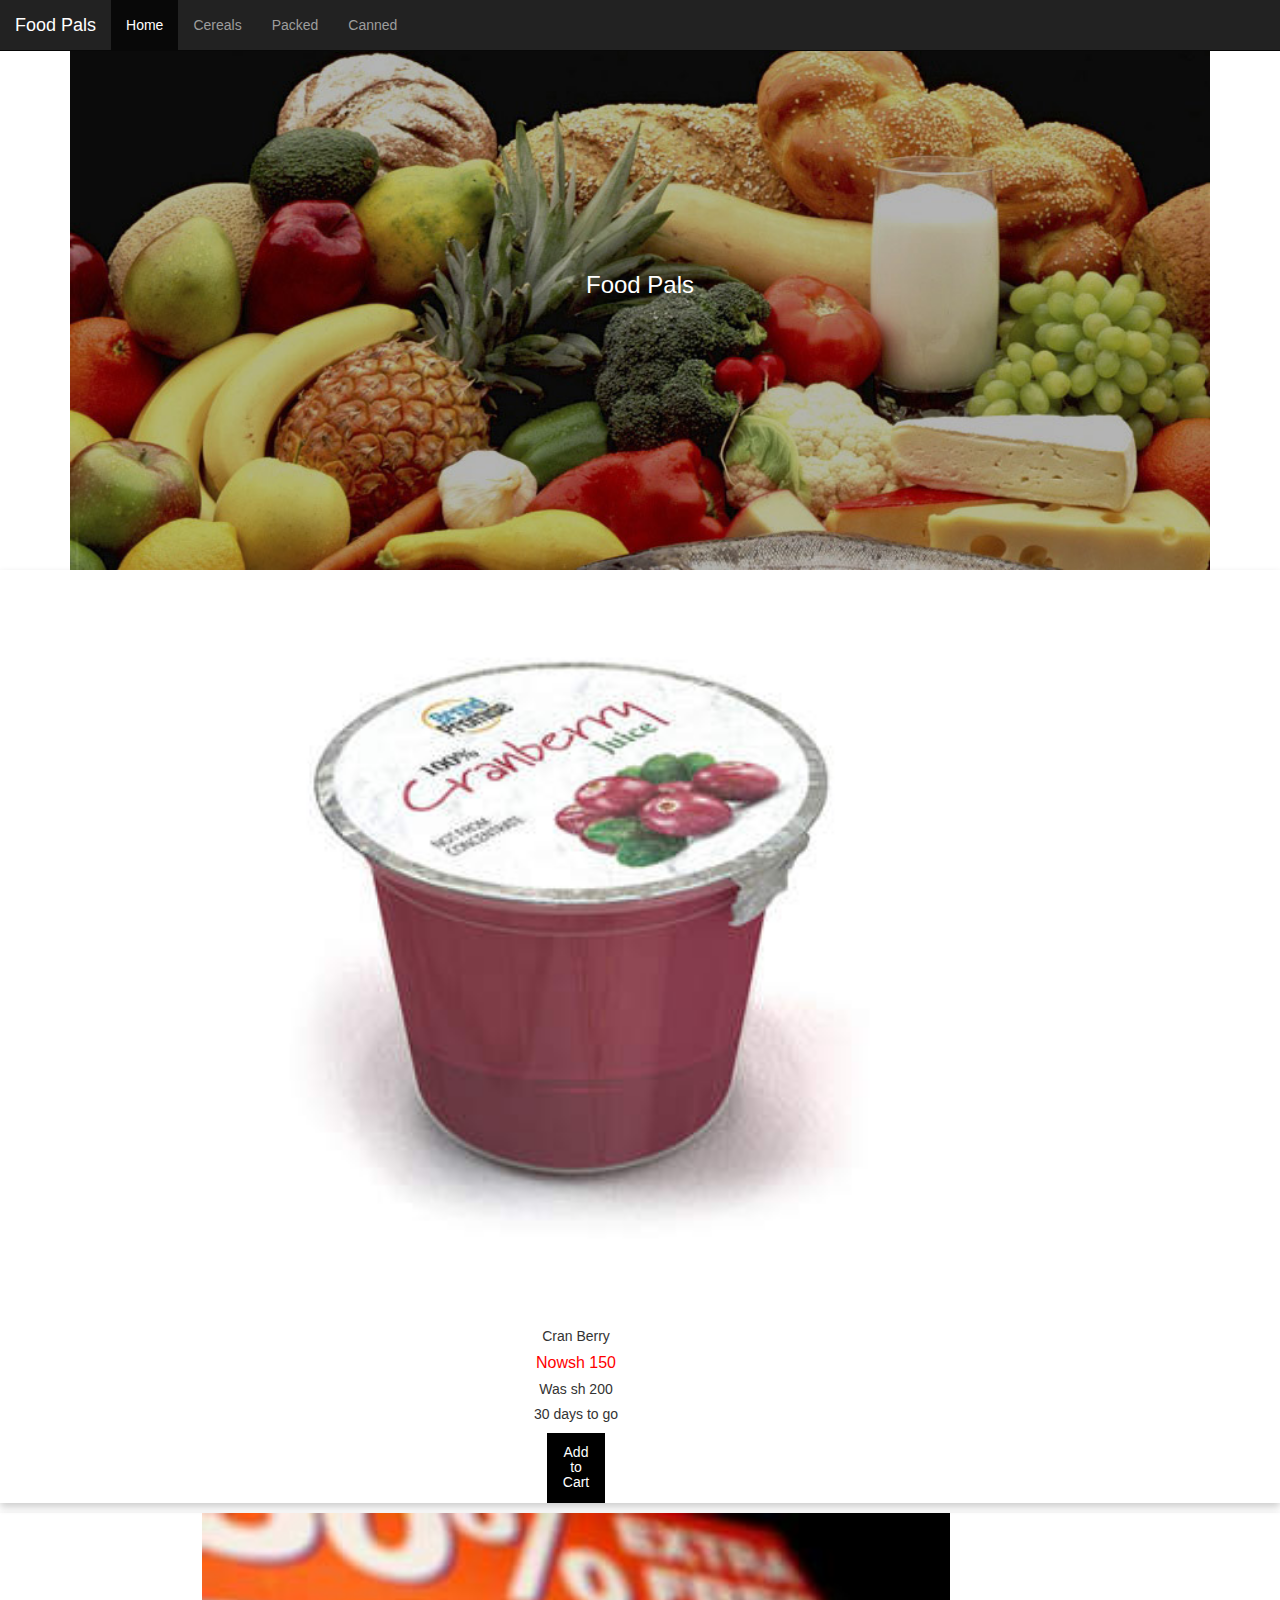
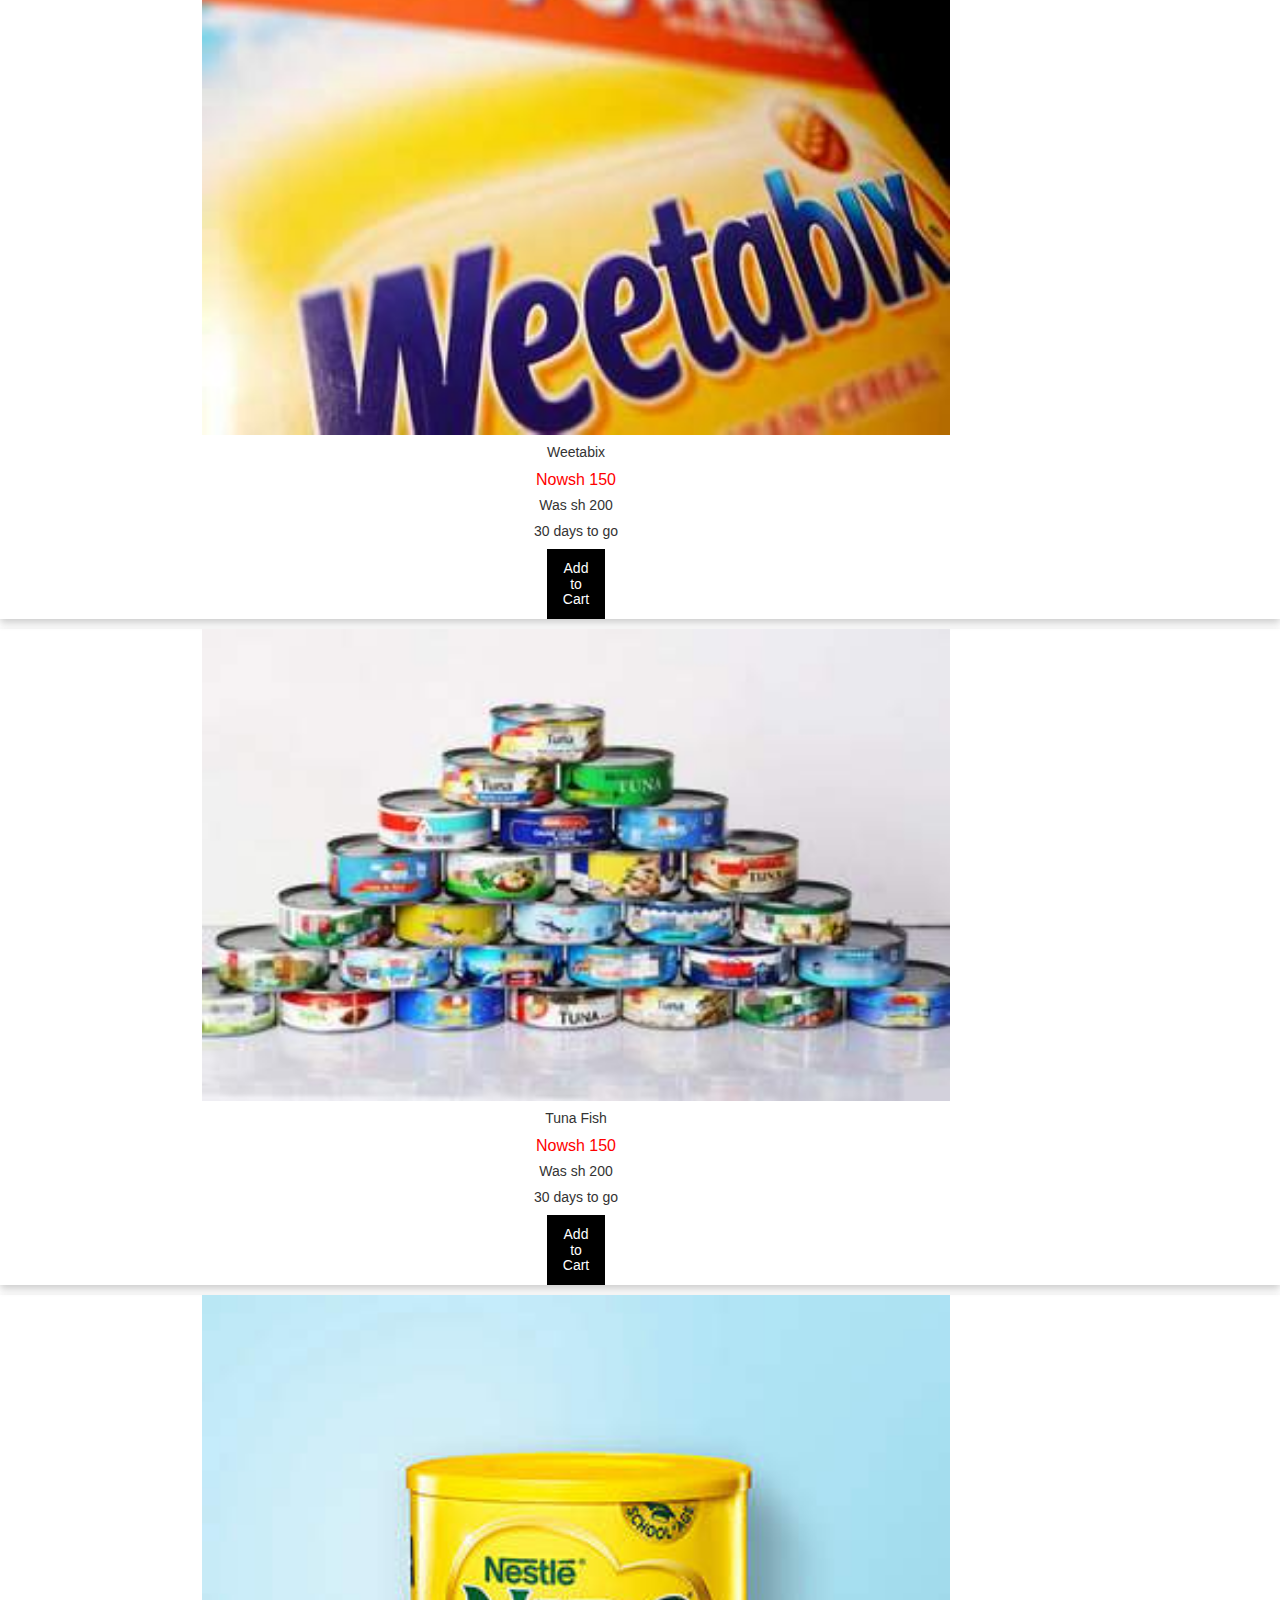
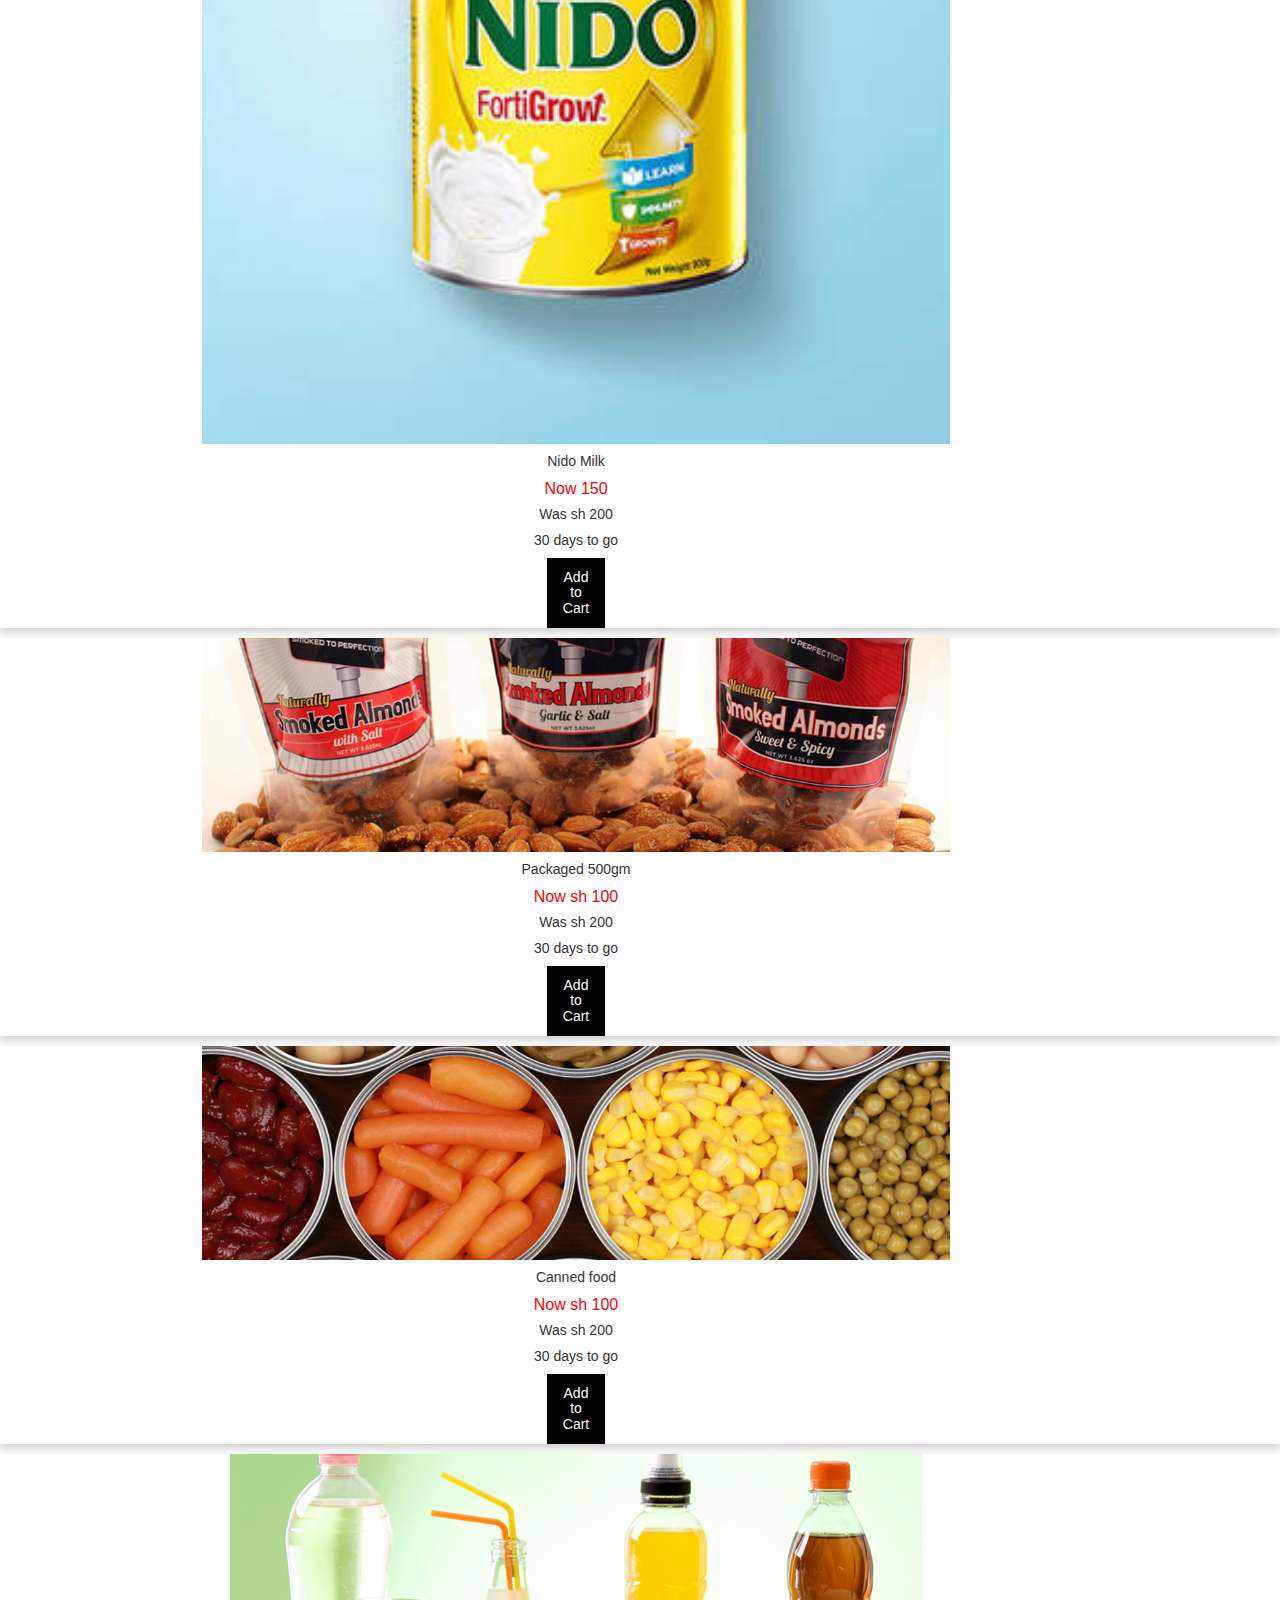
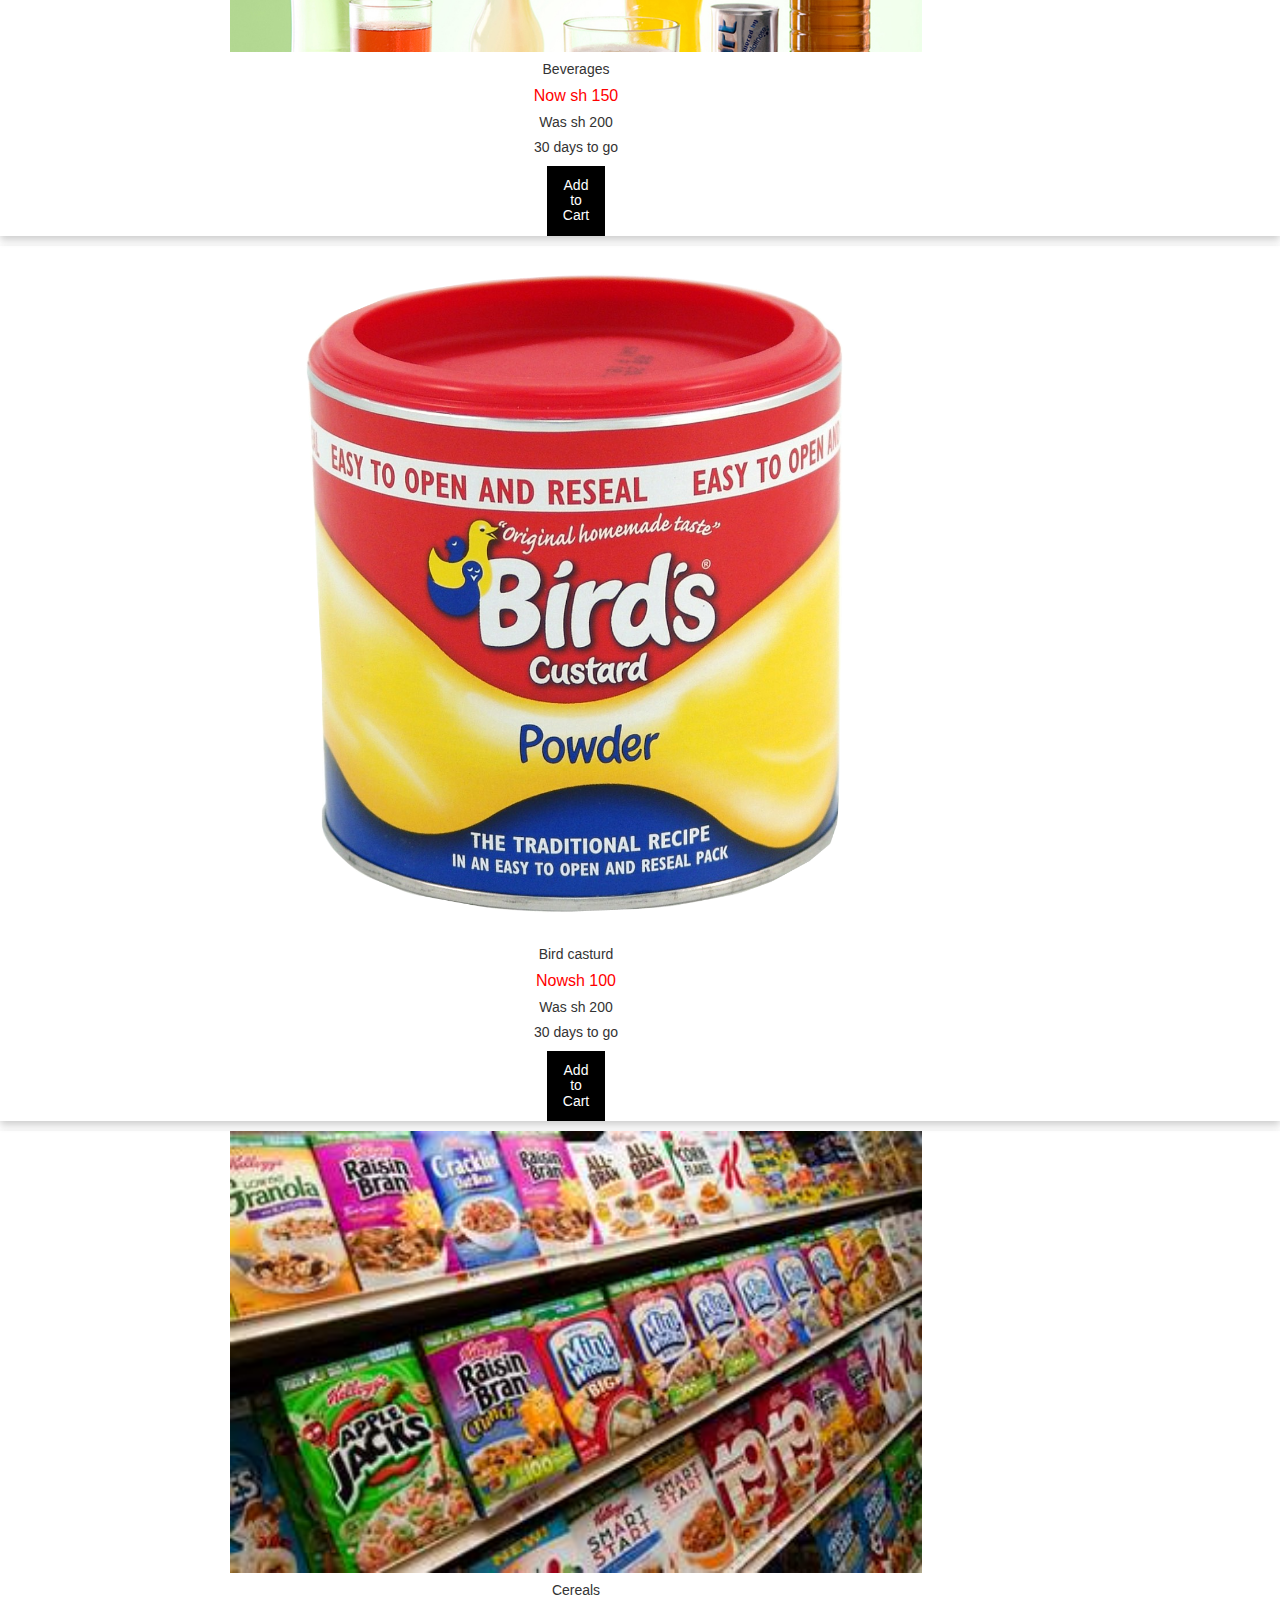
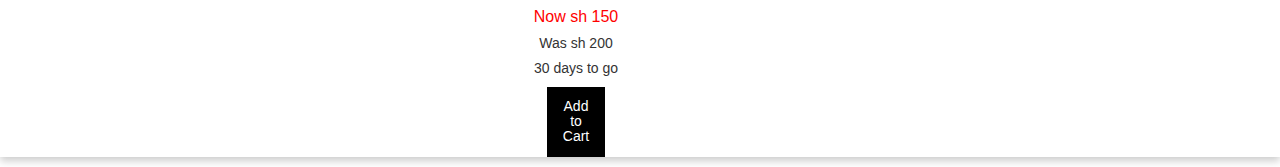
<file: product2.html>
<!DOCTYPE html>
<html lang="en">
<head>
  <meta charset="utf-8">
  <meta name="viewport" content="width=device-width, initial-scale=1">
  <link rel="stylesheet" href="https://maxcdn.bootstrapcdn.com/bootstrap/3.4.1/css/bootstrap.min.css">
  <script src="https://ajax.googleapis.com/ajax/libs/jquery/3.4.1/jquery.min.js"></script>
  <script src="https://maxcdn.bootstrapcdn.com/bootstrap/3.4.1/js/bootstrap.min.js"></script>
  <link href="/listing.css" type="text/css" rel="stylesheet">
</head>
  
<nav class="navbar navbar-inverse navbar-fixed-top">
  <div class="container-fluid">
    <div class="navbar-header">
      <a class="navbar-brand" href="#">Food Pals</a>
    </div>
    <ul class="nav navbar-nav">
      <li class="active"><a href="#">Home</a></li>
      <li><a href="#">Cereals</a></li>
      <li><a href="#">Packed</a></li>
      <li><a href="#">Canned </a></li>
    </ul>
  </div>
</nav>

    <div class="container">
        <img src="/image/foodpals-search-banner.jpg" alt="foodpals" width="100%" height="30%">
        <div class="centered">Food Pals</div>
    </div>   

<div class="card" >
    <img src="/image/cran-berry.jpeg" alt="cran-berry" style="width: 65%" height="65%">
    <h5>Cran Berry</h5>
    <h5 class="price">Nowsh 150</h5>
    <h5>Was sh 200</h5>
    <h5>30 days to go</h5>
    <h5><button>Add to Cart</button></h5>
  </div>
  <div class="card">
    <img src="/image/weetabix.jpeg" alt="weetabix" style="width: 65%">
    <h5>Weetabix</h5>
    <h5 class="price">Nowsh 150</h5>
    <h5>Was sh 200</h5>
    <h5>30 days to go</h5>
    <h5><button>Add to Cart</button></h5>
  </div>
  <div class="card">
    <img src="/image/tuna.jpeg" alt="tuna-fish" style="width: 65%">
    <h5>Tuna Fish</h5>
    <h5 class="price">Nowsh 150</h5>
    <h5>Was sh 200</h5>
    <h5>30 days to go</h5>
    <h5><button>Add to Cart</button></h5>
  </div>
  <div class="card">
    <img src="/image/milk.jpeg" alt="Nido Milk" style="width: 65%">
    <h5>Nido Milk</h5>
    <h5 class="price">Now 150</h5>
    <h5>Was sh 200</h5>
    <h5>30 days to go</h5>
    <h5><button>Add to Cart</button></h5>
  </div>
  <div class="card">
    <img src="/image/packaged-p.jpg" alt="packaged" style="width: 65%">
    <h5>Packaged 500gm</h5>
    <h5 class="price">Now sh 100</h5>
    <h5>Was sh 200</h5>
    <h5>30 days to go</h5>
    <h5><button>Add to Cart</button></h5>
  </div>
  <div class="card">
    <img src="/image/canned-p.jpg" alt="cran-berry" style="width: 65%">
    <h5>Canned food</h5>
    <h5 class="price">Now sh 100</h5>
    <h5>Was sh 200</h5>
    <h5>30 days to go</h5>
    <h5><button>Add to Cart</button></h5>
  </div>
  <div class="card">
    <img src="/image/beverages-p.jpg" alt="Beverages" style="width: 60%">
    <h5>Beverages</h5>
    <h5 class="price">Now sh 150</h5>
    <h5>Was sh 200</h5>
    <h5>30 days to go</h5>
    <h5><button>Add to Cart</button></h5>
  </div>
  <div class="card">
    <img src="/image/Bird_custard.jpg" alt="Bird_custard" style="width: 60%">
    <h5>Bird casturd</h5>
    <h5 class="price">Nowsh 100</h5>
    <h5>Was sh 200</h5>
    <h5>30 days to go</h5>
    <h5><button>Add to Cart</button></h5>
  </div>
  <div class="left">
  <div class="card">
    <img src="/image/cereals.jpeg" alt="Cereals" style="width: 60%">
    <h5>Cereals</h5>
    <h5 class="price">Now sh 150</h5>
    <h5>Was sh 200</h5>
    <h5>30 days to go</h5>
    <h5><button>Add to Cart</button></h5>
  </div>
  </div>
  
  
  
  

    
</body>
</html>
</file>
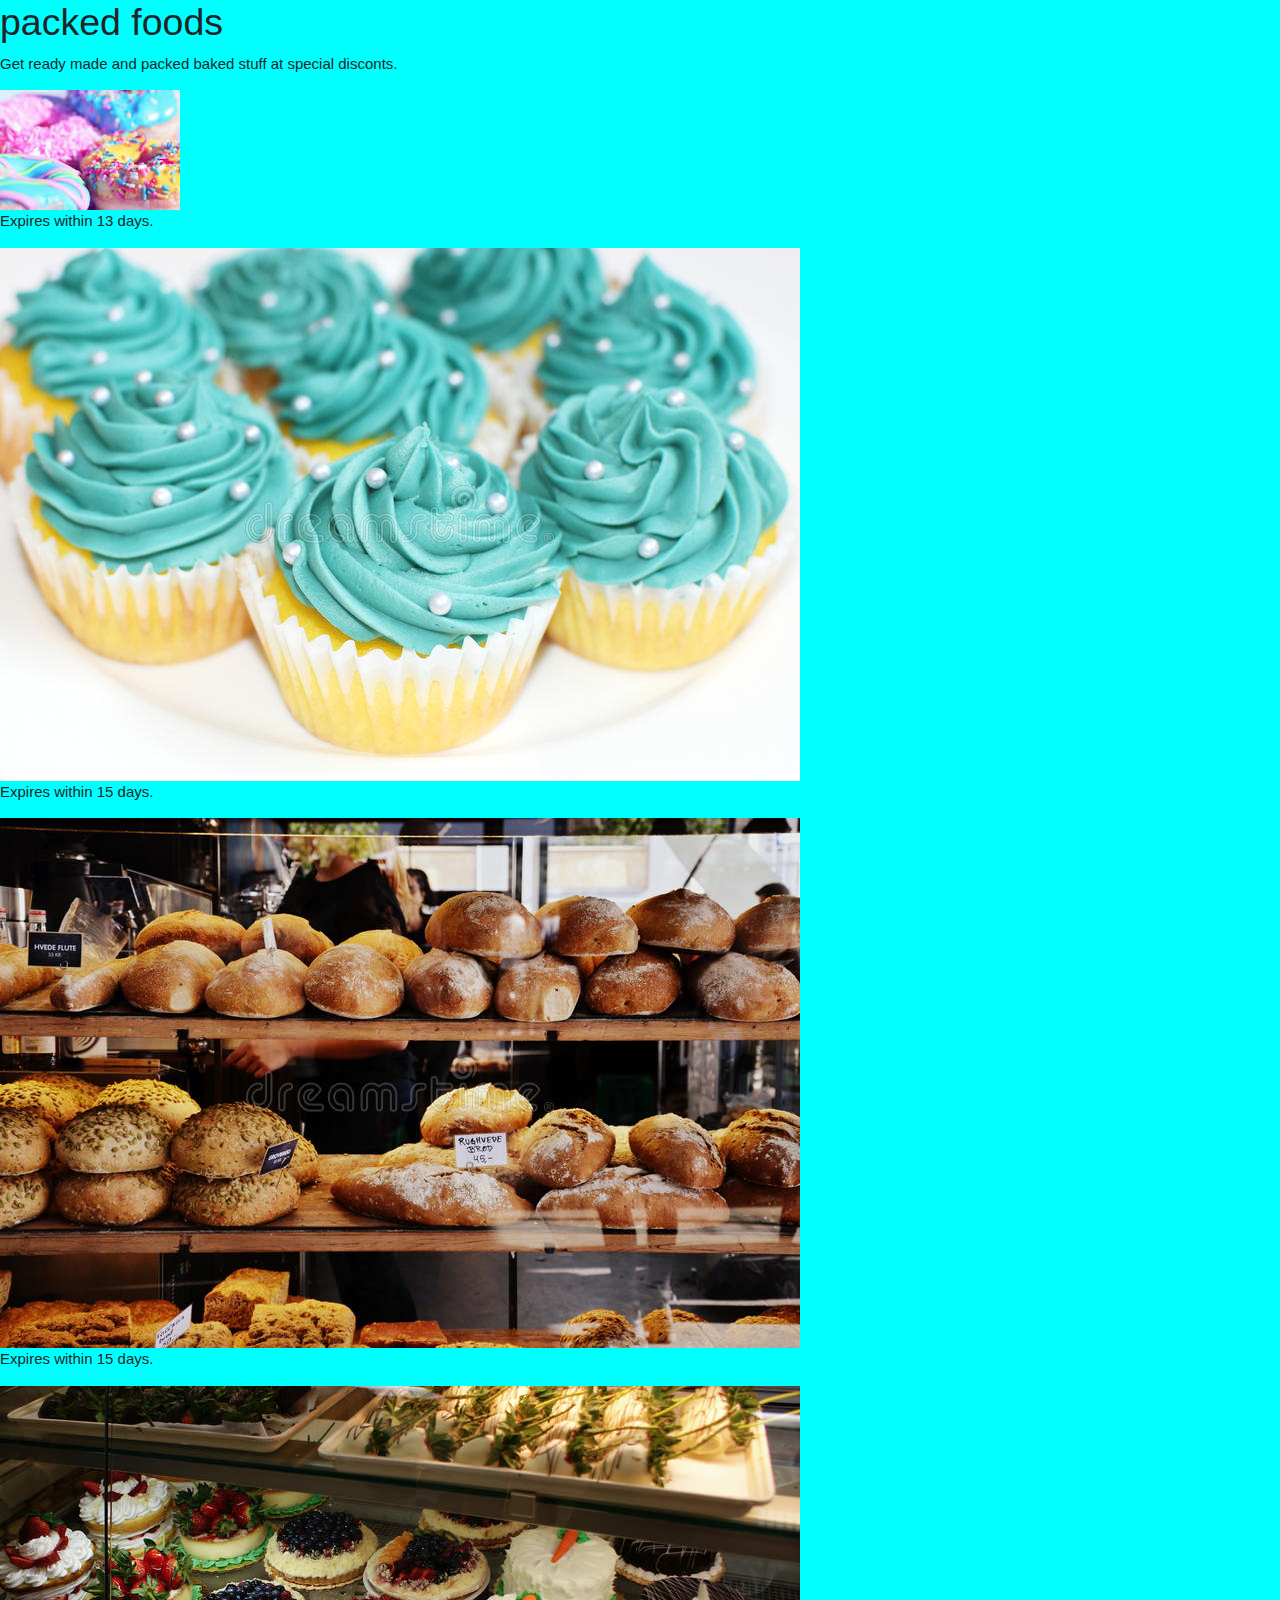
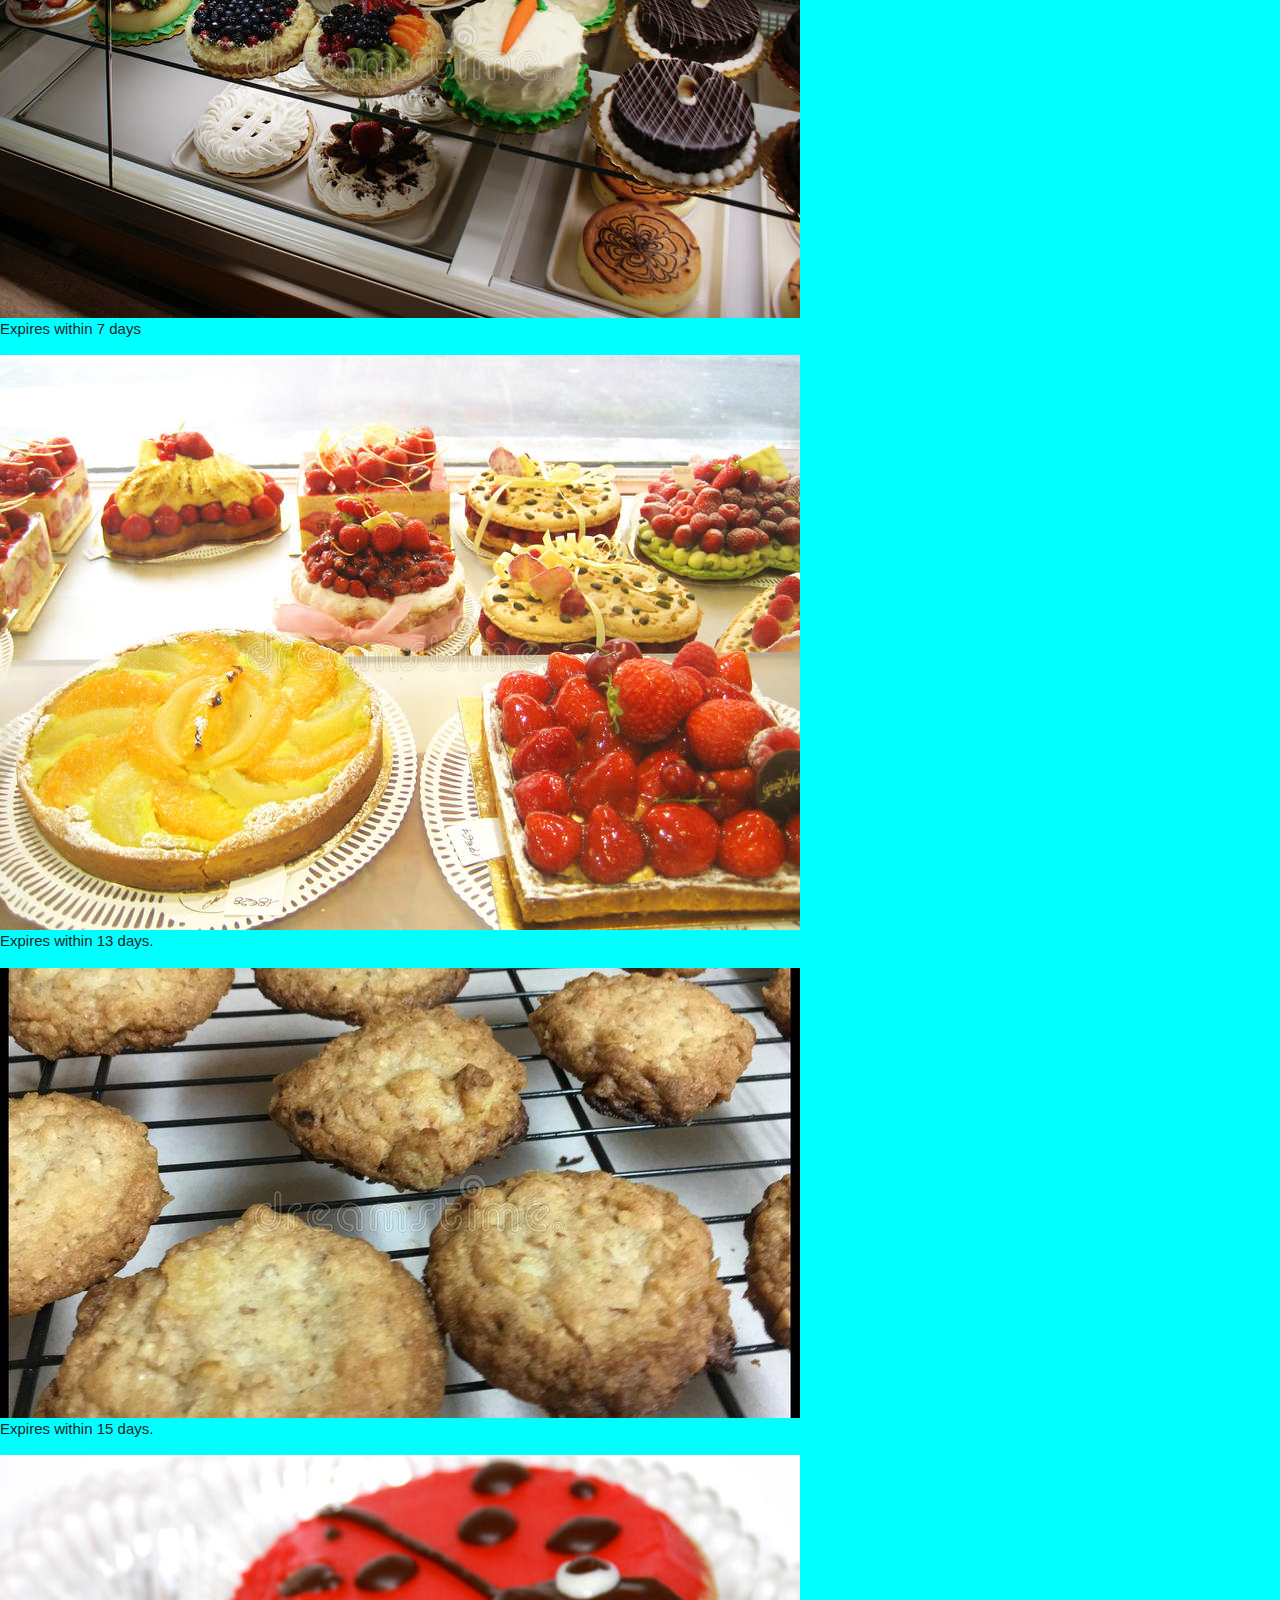
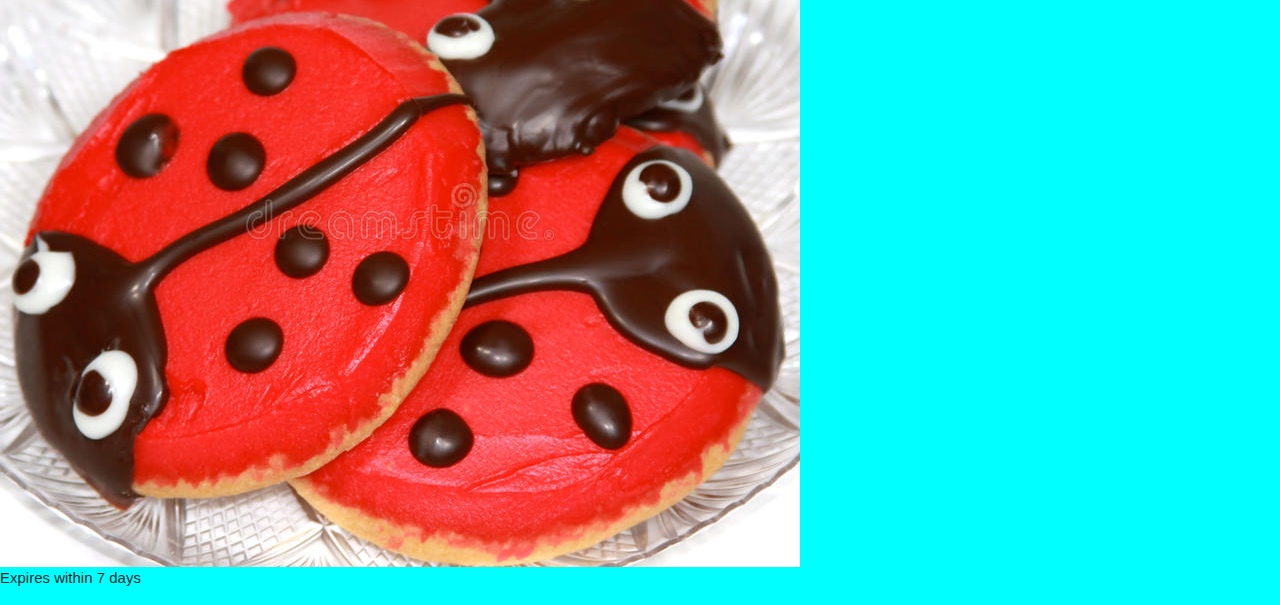
<file: group/baked.html>
<!DOCTYPE html>
<html lang="en">
<head>
    <meta charset="UTF-8">
    <meta name="viewport" content="width=device-width, initial-scale=1.0">
    <link rel="stylesheet" href="css/materialize.css">
    <link rel="stylesheet" href="css/bootstrap.css">
    <link rel="stylesheet" href="css/group.css">

    <title>Baked</title>
</head>
<body>
    <h1> packed foods</h1> 
    <p>Get ready made and packed baked stuff at special disconts.</p>
    <img src="images2/donut1.jpg">
    <p>Expires within 13 days.</p>
    <img src="images2/cupcakes.jpg">
    <p>Expires within 15 days.</p>
    <img src="images2/bakery2.jpg">
    <p>Expires within 15 days.</p>
    <img src="images2/cakes1.jpg">
    <p>Expires within 7 days</p>
    <img src="images2/cakes2.jpg">
    <p>Expires within 13 days.</p>
    <img src="images2/cookies.jpg">
    <p>Expires within 15 days.</p>
    <img src="images2/cookies2.jpg">
    <p>Expires within 7 days</p> 
    <script src="js/jquery-3.4.1.js"></script>
    <script src="js/group.js"></script>
</body>
</html>
</file>
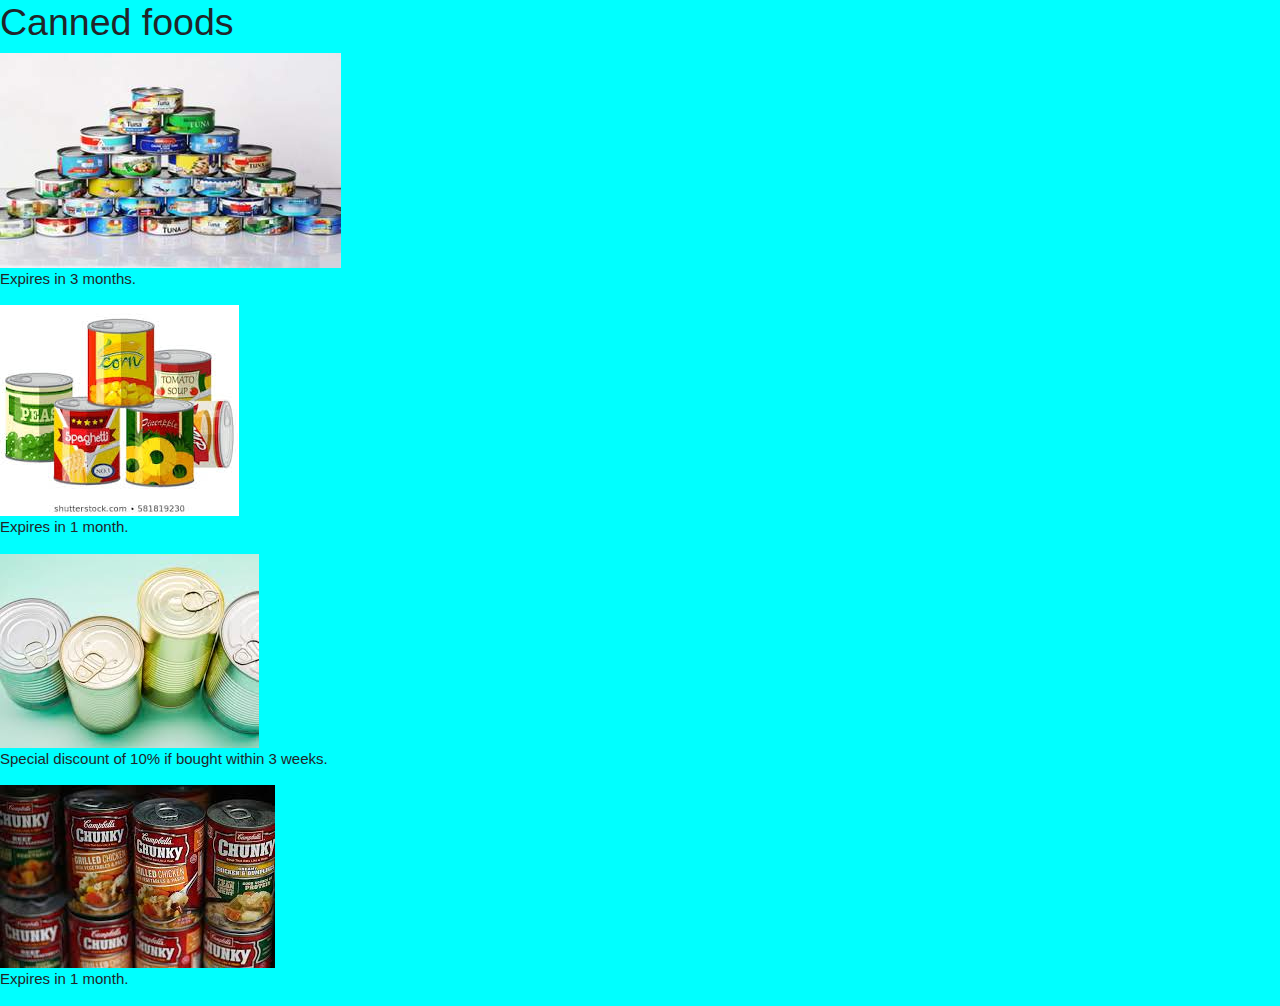
<file: group/canned.html>
<!DOCTYPE html>
<html lang="en">
<head>
    <meta charset="UTF-8">
    <meta name="viewport" content="width=device-width, initial-scale=1.0">
    <link rel="stylesheet" href="css/materialize.css">
    <link rel="stylesheet" href="css/bootstrap.css">
    <link rel="stylesheet" href="css/group.css">
    <title>Canned</title>
</head>
<body>
    <h1>Canned foods</h1>
    <img src="image/tuna.jpeg">
    <p id="par4">Expires in 3 months.</p>
    <img src="images2/canned 1.jpg">
    <p id="par5">Expires in 1 month.</p>
    <img src="images2/canned2.jpg">
    <p id="par6">Special discount of 10% if bought
         within 3 weeks.</p>
     <img src="images2/canned3.jpg">
      <p id="par7">Expires in 1 month.</p>
      
      <script src="js/jquery-3.4.1.js"></script>
      <script src="js/group.js"></script>

</body>
</html>
</file>
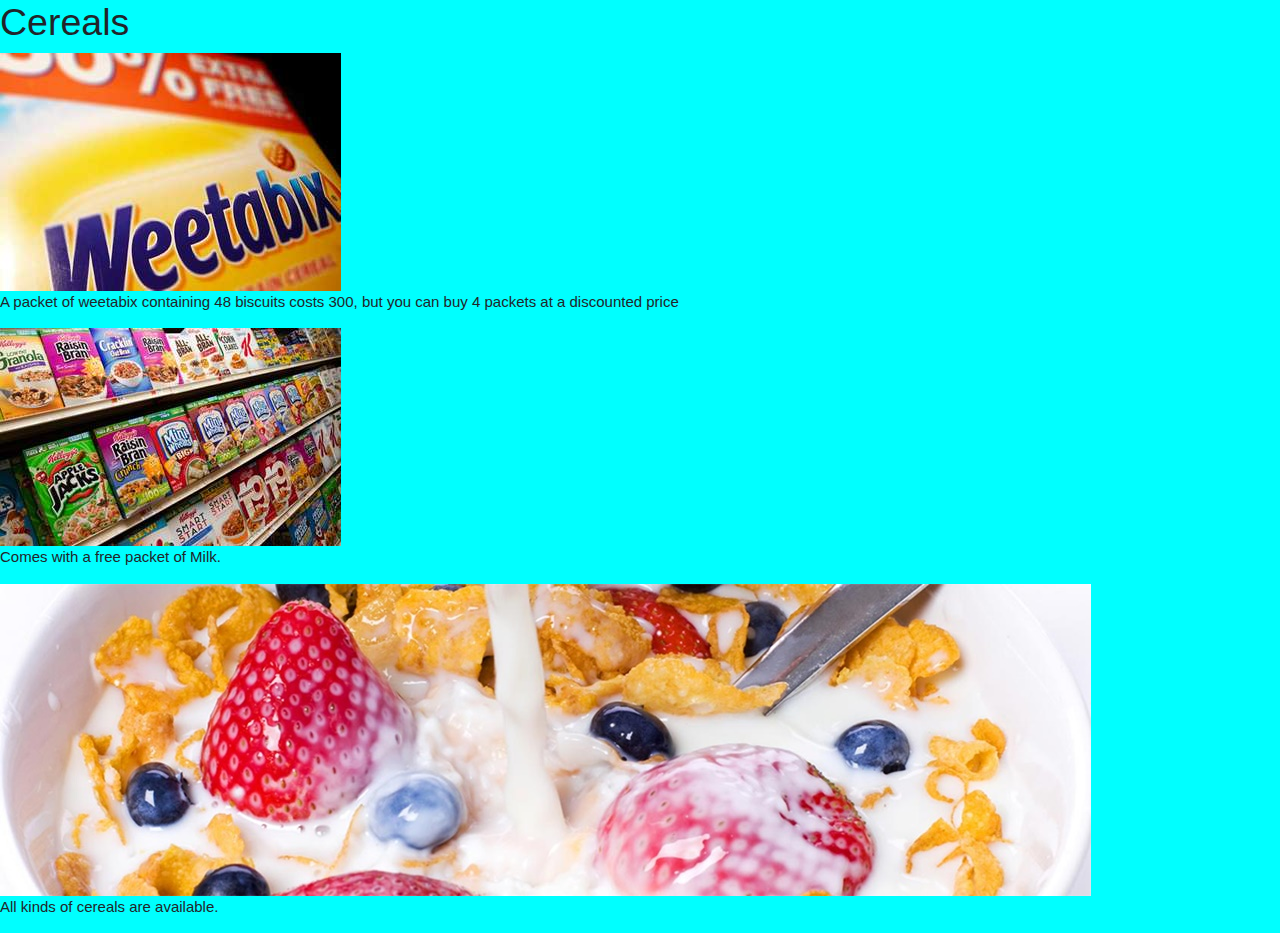
<file: group/grained.html>
<!DOCTYPE html>
<html lang="en">
<head>
    <meta charset="UTF-8">
    <meta name="viewport" content="width=device-width, initial-scale=1.0">
    <link rel="stylesheet" href="css/materialize.css">
    <link rel="stylesheet" href="css/bootstrap.css">
    <link rel="stylesheet" href="css/group.css">
    <title>Grained</title>
</head>
<body>
    <h1>Cereals</h1>
    <img src="image/weetabix cereals1.jpeg">
    <p id="par1">A packet of weetabix containing 48 biscuits costs 300,
        but you can buy 4 packets at a discounted price</p>
    <img src="image/cereals.jpeg">
    <p id="par2">Comes with a free  packet of Milk.</p>
    <img src="image/cereals-bowl.jpg">
    <p id="par3">All kinds of cereals are available.</p>

    <script src="js/jquery-3.4.1.js"></script>
    <script src="js/group.js"></script>

</body>
</html>
</file>
<file: css/style.css>
@media screen and (min-width: 480px) and (max-width: 767px) {}
html
{
  scroll-behavior: smooth;
}
.head
{
  background-image: url("../image/foodpals-search-banner.jpg");
  text-align: center;
  color: antiquewhite;
  font-family: 'Special Elite', cursive;
  background-size: cover;
  background-attachment: fixed;
  font-size: 30px;
  z-index: -8;
}
h1
{
  font-size: 70px;
}
.scroll
{
  font-size: 100px;
  color: antiquewhite;
  font-family: 'Cookie', cursive;
}
.bounce 
{
  animation: bounce 2s infinite;
}

@keyframes bounce {
  0%, 20%, 50%, 80%, 100% {
    transform: translateY(0);
  }
  40% {
    transform: translateY(-50px);
  }
  60% {
    transform: translateY(-50px);
  }
}
.prod
{
  text-align: center;
  font-family: 'Special Elite', cursive;
}
.products
{
  text-align: center;
  font-family: 'Cookie', cursive;
}
#contact
{
  color: white;
  padding-top: 4%;
  padding-bottom: 4%;
  font-family: 'Special Elite', cursive;
  text-align: center;
}
.contact-overlay
{
  background-color: rgba(0, 0, 0, 0.8);
  margin-left: 2%;
  margin-right: 2%;
  padding-bottom: 20px;
  padding-left: 6%;
}
.form-control
{
  background: transparent;
  color: whitesmoke;
  font-family: 'Special Elite', cursive;
}
#submit
{
  background-color: whitesmoke;
}
#submit:hover
{
  background-color: beige;
  transition: .1s;
  color: blue;
}
.textarea{
  padding-left: 20%;
  padding-right: 20%;
  padding-bottom: 1%;
}
.footer
{
  color: white;
  padding-top: 4%;
  padding-bottom: 4%;
  font-family: 'Special Elite', cursive;
  text-align: center;
  font-size: 20px;
}
#contact
{
  position: relative;
}
.video-background
{
  position: absolute;
  top: 0;
  left: 0;
  min-width: 100%;
  min-height: 100%;
  height:auto;
  width:100%;
  z-index: -100;
  filter: blur(3px);
  -webkit-filter: blur(3px);
}
@media screen and (min-width: 480px) and (max-width: 767px) {
  .video-background
  {
    width: 100%;
    height: auto;
  }
}
@media screen and (min-width: 480px) and (max-width: 767px) {
  .video-background
  {
    width: auto;
    height: 100%;
  }
}
body
{
  margin-left: 2px;
}
.about
{
  text-align: center;
  font-family: 'Special Elite', cursive;
  background-image: url("../image/food2.jpg");
  font-weight: bolder;
}
.aboutustext
{
  font-size: 30px;
}
#overlay,#overlay2,#overlay3,#overlay4,#overlay5,#overlay6{
  display: none;
  color: whitesmoke;
  width: 100%;
  height: 100%;
  top: 0;
  padding-top: 50%;
  padding-right: 30%;
  background-color:rgba(77, 62, 62, 0.456);
  position:absolute;
  text-transform: uppercase;
  font-size: 30px;
  font-weight: bold;
  font-family: 'Special Elite', cursive;
}
.Overlay
{
  margin-left: 0;
  text-align: center;
  position: absolute;
  font-size: 30px;
}
</file>
<file: css/about-us.css>
h2
{
  font-family: 'Special Elite', cursive;
  font-size: 50px;
  text-align: center;
}
.head
{
  color: whitesmoke;
}
.title
{
 color: grey;
}
#about
{
  padding-top: 4%;
  padding-bottom: 4%;
  font-family: 'Special Elite', cursive;
  text-align: center;
}
.about-overlay
{
  background-color: rgba(0, 0, 0, 0.8);
  margin-left: 4%;
  margin-right: 4%;
  padding-bottom: 20px;
  padding-left: 4%;
}

body {
  font-family: Arial, Helvetica, sans-serif;
  margin: 0;
  background-image: url("../image/fruity.jpg");
  background-size: cover;
}

html {
  box-sizing: border-box;
}

*, *:before, *:after {
  box-sizing: inherit;
}

.col-md-3 {
  float: left;
  width: 20%;
  margin-bottom: 16px;
  padding: 0 8px;
}

.card {
  box-shadow: 0 4px 8px 0 rgba(0, 0, 0, 0.2);
  margin: 8px;
  text-align: center;
}

.about-section {
  
  text-align: center;
}

.container {
  padding: 0 16px;
}
/*
.container::after, .row::after {
  content: "";
  clear: both;
  display: table;
}
*/

.button {
  border: none;
  outline: 0;
  display: inline-block;
  padding: 8px;
  color: white;
  background-color: #000;
  text-align: center;
  cursor: pointer;
  width: 100%;
}

.button:hover {
  background-color: #555;
}

@media screen and (max-width: 650px) {
  .column {
    width: 100%;
    display: block;
  }
}
</file>
<file: checkout.css>
body {
    font-family: Arial;
    font-size: 17px;
    padding: 8px;
  }
  
  * {
    box-sizing: border-box;
  }
  
  .row {
    display: -ms-flexbox; /* IE10 */
    display: flex;
    -ms-flex-wrap: wrap; /* IE10 */
    flex-wrap: wrap;
    margin: 0 -16px;
  }
  
  .col-25 {
    -ms-flex: 25%; /* IE10 */
    flex: 25%;
  }
  
  .col-50 {
    -ms-flex: 50%; /* IE10 */
    flex: 50%;
  }
  
  .col-75 {
    -ms-flex: 75%; /* IE10 */
    flex: 75%;
  }
  
  .col-25,
  .col-50,
  .col-75 {
    padding: 0 16px;
  }
  
  .container {
    background-color: #f2f2f2;
    padding: 5px 20px 15px 20px;
    border: 1px solid lightgrey;
    border-radius: 3px;
  }
  
  input[type=text] {
    width: 100%;
    margin-bottom: 20px;
    padding: 12px;
    border: 1px solid #ccc;
    border-radius: 3px;
  }
  
  label {
    margin-bottom: 10px;
    display: block;
  }
  
  .icon-container {
    margin-bottom: 20px;
    padding: 7px 0;
    font-size: 24px;
  }
  
  .btn {
    background-color: #4CAF50;
    color: white;
    padding: 12px;
    margin: 10px 0;
    border: none;
    width: 100%;
    border-radius: 3px;
    cursor: pointer;
    font-size: 17px;
  }
  
  .btn:hover {
    background-color: #45a049;
  }
  
  a {
    color: #2196F3;
  }
  
  hr {
    border: 1px solid lightgrey;
  }
  
  span.price {
    float: right;
    color: grey;
  }
  
  /* Responsive layout - when the screen is less than 800px wide, make the two columns stack on top of each other instead of next to each other (also change the direction - make the "cart" column go on top) */
  @media (max-width: 800px) {
    .row {
      flex-direction: column-reverse;
    }
    .col-25 {
      margin-bottom: 20px;
    }
  }
</file>
<file: css/login.css>
*,
*:before,
*:after {
  box-sizing: border-box;
}
html {
  overflow-y: scroll;
}
body {
  background: #f3f3f3;
  font-family: "Manjari", sans-serif;
}
a {
  text-decoration: none;
  color: #1da1f2;
  transition: 0.5s ease;
}
a:hover {
  color: #0080ff;
}
.form {
  background: rgb(22, 19, 54, 0.9);
  padding: 40px;
  max-width: 600px;
  margin: 40px auto;
  border-radius: 4px;
  box-shadow: 0 4px 10px 4px rgba(19, 35, 47, 0.3);
}
.top-area {
  list-style: none;
  padding: 0;
  margin: 0 0 40px 0;
}
.top-area:after {
  content: "";
  display: table;
  clear: both;
}
.top-area li a {
  display: block;
  text-decoration: none;
  padding: 15px;
  background: rgba(160, 179, 176, 0.25);
  color: #a0b3b0;
  font-size: 20px;
  float: left;
  width: 50%;
  text-align: center;
  cursor: pointer;
  transition: 0.5s ease;
}
.top-area li a:hover {
  background: #0080ff;
  color: #ffffff;
}
.top-area .active a {
  background: #1da1f2;
  color: #ffffff;
}

.tab-content > div:last-child {
  display: none;
}

h1 {
  text-align: center;
  color: #ffffff;
  font-weight: 300;
  margin: 0 0 40px;
}
label {
  position: absolute;
  -webkit-transform: translateY(6px);
  transform: translateY(6px);
  left: 13px;
  color: rgba(255, 255, 255, 0.5);
  transition: all 0.25s ease;
  -webkit-backface-visibility: hidden;
  pointer-events: none;
  font-size: 22px;
}
label .req {
  margin: 2px;
  color: #1da1f2;
}
label.active {
  -webkit-transform: translateY(50px);
  transform: translateY(50px);
  left: 2px;
  font-size: 14px;
}
label.active .req {
  opacity: 0;
}
label.highlight {
  color: #ffffff;
}
input,
textarea {
  font-size: 22px;
  display: block;
  width: 100%;
  height: 100%;
  background: none;
  background-image: none;
  border: 1px solid #a0b3b0;
  color: #ffffff;
  border-radius: 0;
  transition: border-color 0.25s ease, box-shadow 0.25s ease;
}
input:focus,
textarea:focus {
  outline: 0;
  border-color: #1da1f2;
}
textarea {
  border: 2px solid #a0b3b0;
  resize: vertical;
}
.label-field {
  position: relative;
  margin-bottom: 40px;
}
.top-row:after {
  content: "";
  display: table;
  clear: both;
}
.top-row > div {
  float: left;
  width: 48%;
  margin-right: 4%;
}
.top-row > div:last-child {
  margin: 0;
}
.button {
  border: 0;
  outline: none;
  border-radius: 0;
  padding: 15px 0;
  font-size: 2rem;
  font-weight: 600;
  text-transform: uppercase;
  letter-spacing: 0.1em;
  background: #1da1f2;
  color: #ffffff;
  transition: all 0.5s ease;
  -webkit-appearance: none;
}
.button:hover,
.button:focus {
  background: #0080ff;
}
.button-block {
  display: block;
  width: 100%;
}
.forgot {
  margin-top: -20px;
  text-align: right;
}
@media (max-width: 765px) {
  label {
    left: 0;
  }
}
/* =======
form {
    border: 3px solid #f1f1f1;
  }
  
  /* Full-width inputs */
  input[type=text], input[type=password] {
    width: 30%;
    padding: 12px 20px;
    margin: 8px 0;
    display: inline-block;
    border: 1px solid #ccc;
    box-sizing: border-box;
  }
  
  /* Set a style for all buttons */
  button {
    background-color: blue;
    color: white;
    padding: 10px 20px;
    margin: 6px 0;
    border: none;
    cursor: pointer;
    width: 30%;
  }
  
  /* Add a hover effect for buttons */
  button:hover {
    opacity: 0.8;
  }
  
  /* Extra style for the cancel button (red) */
  .cancelbtn {
    width: auto;
    padding: 10px 18px;
    background-color: #f44336;
  }
  
  /* Center the avatar image inside this container */
  .imgcontainer {
    text-align: left;
    margin: 10px 0 12px 0;
  }
  
  /* Avatar image */
  img.avatar {
    width: 30%;
    border-radius: 50%;
  }
  
  /* Add padding to containers */
  .container {
    padding: 10px;
  }
  
  /* The "Forgot password" text */
  span.psw {
    float: right;
    padding-top: 16px;
  }
  
  /* Change styles for span and cancel button on extra small screens */
  @media screen and (max-width: 300px) {
    span.psw {
      display: block;
      float: none;
    }
    .cancelbtn {
      width: 20%;
    }
  }

  body
  {
    background-image: url("../image/foodpals-search-banner.jpg");
    background-size: cover;
    color: whitesmoke;
  }
>>>>>>> master */
</file>
<file: listing.css>
.card {
    box-shadow: 0 4px 8px 0 rgba(0, 0, 0, 0.2);
    margin: auto;
    text-align: center;
    font-family: arial;
    padding-right: 10%;
  }
  
.price {
    color: red;
    font-size: 16px;
  }
  .container {
    position: relative;
    text-align: center;
    color: white;
  }
  /* Centered text */
.centered {
  position: absolute;
  top: 50%;
  left: 50%;
  transform: translate(-50%, -50%);
  font-size: x-large;
}
  
.card button {
    border: none;
    outline: 0;
    padding: 12px;
    color: white;
    background-color: #000;
    text-align: center;
    cursor: pointer;
    width: 5%;
    height: 5%;
    font-size: 14px;
  }
  
.card button:hover {
    opacity: 0.7;
  }
</file>
<file: group/css/group.css>
body{
    background-color: aqua;
}
</file>
